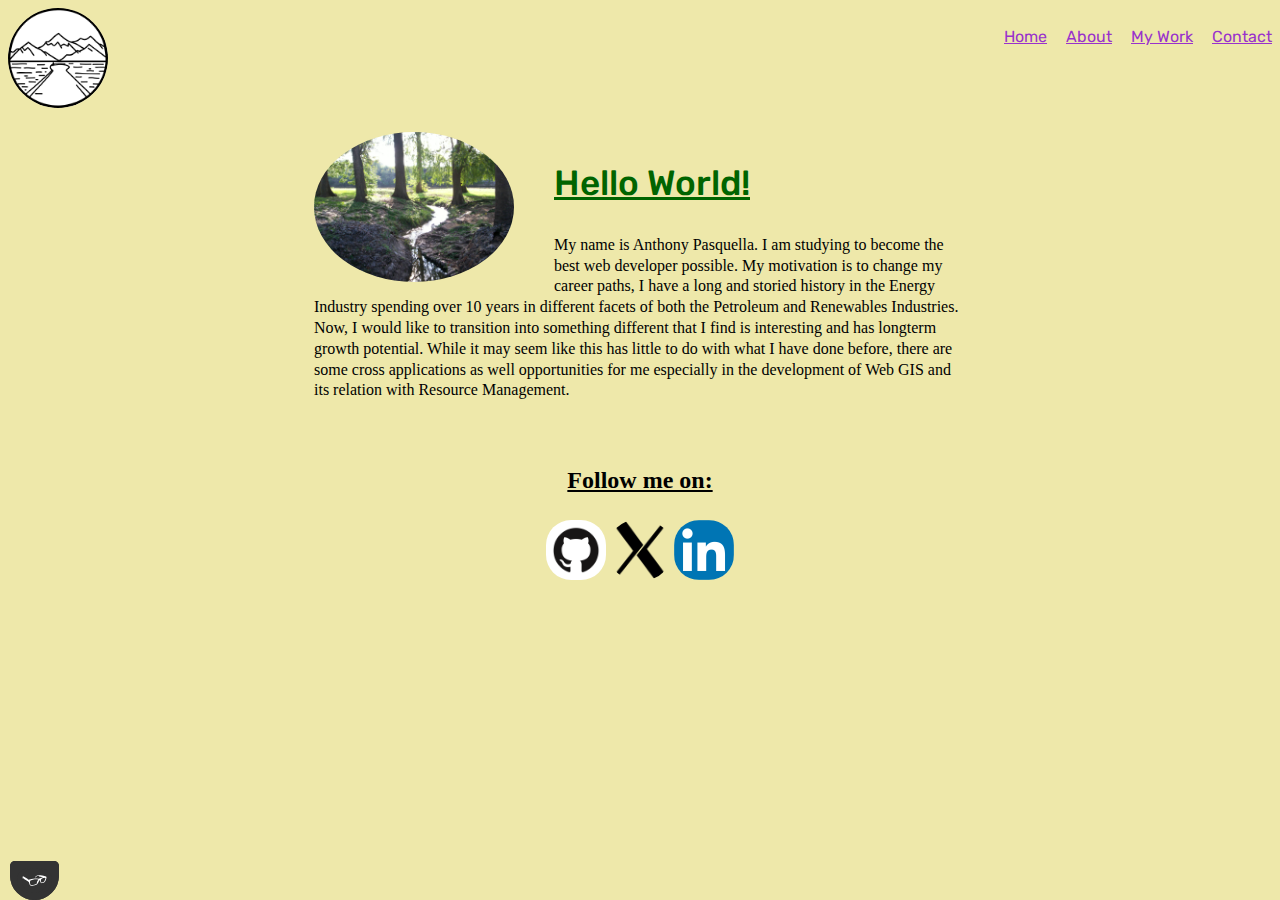
<file: index.html>
<!DOCTYPE html>
<html lang="en">

<head class="page-header">
    <meta charset="utf-8">
    <title>Pasquella's First Website</title>
    <link rel="shortcut icon" href="img/favicon.ico" type="image/x-icon">
    <link rel="preconnect" href="https://fonts.googleapis.com">
    <link rel="preconnect" href="https://fonts.gstatic.com" crossorigin>
    <link href="https://fonts.googleapis.com/css2?family=Rubik:ital,wght@0,300..900;1,300..900&display=swap" rel="stylesheet"> 
    <link rel="stylesheet" type="text/css" href="css/style.production.css">
    <meta name="viewport" content="width=device-width, initial-scale=1">
</head>


<body>

    <header class = "page-header">
      <img src="img/mountain-pass.png" class="header-logo" alt="logo" width="100" height="100">
      <nav role="menubar" class="page-header__item" >
        <ul role="menubar" class="navigation-list">
         
          <li role = "presentation" >
         <a href="index.html" role="menuitem" class="navigation-list__item navigation-list__item--active" >Home</a> </li>
  
         <li role = "presentation" > 
         <a href="about.html" role="menuitem" class="navigation-list__item">About</a> </li>
  
         <li role = "presentation">
         <a href="My_Work.html" role="menuitem" class="navigation-list__item">My Work</a> </li>
         
         <li role ="presentation" >
         <a href="contact.html" role="menuitem" class="navigation-list__item"> Contact</a> </li>
        
        </ul>
      </nav>
    </header>

  <main class="profile">
    <img src="img/Creek.jpg" class= "profile-portrait" alt="A photograph of Texas Creek" height="120" width="120">
    <h1>Hello World!</h1>
    <p>My name is Anthony Pasquella. I am studying to become the best <span>web </span> developer possible.  My motivation is to change my career paths, I have a long and storied history in the Energy Industry spending over 10 years in different facets of both the Petroleum and Renewables Industries. Now, I would like to transition into something different that I find is interesting and has longterm growth potential.  While it may seem like this has little to do with what I have done before, there are some cross applications as well opportunities for me especially in the development of Web GIS and its relation with Resource Management.</p>
    
  
    
  </main>

  
<footer class="page__footer">
  <p class="text__footer"><b> Follow me on:</b></p>
    <div class="social__media"></div>  
    <a href="https://github.com/" target="_blank"> <img src= "img/GitHUb.png" alt="Github" width="60" height="60"></a>
    <a href="https://twitter.com/home" target="_blank"> <img src="img/X.png" alt="Twitter" width="60" height="60"></a>
    <a href="http://www.linkedin.com/" target="_blank"> <img src="img/LinkedIn.png" alt="LinkedIn" width="60" height="60"> </a>
</footer>
    <script src="js/tota11y.min.js"></script>
    
</body>
</html>
</file>
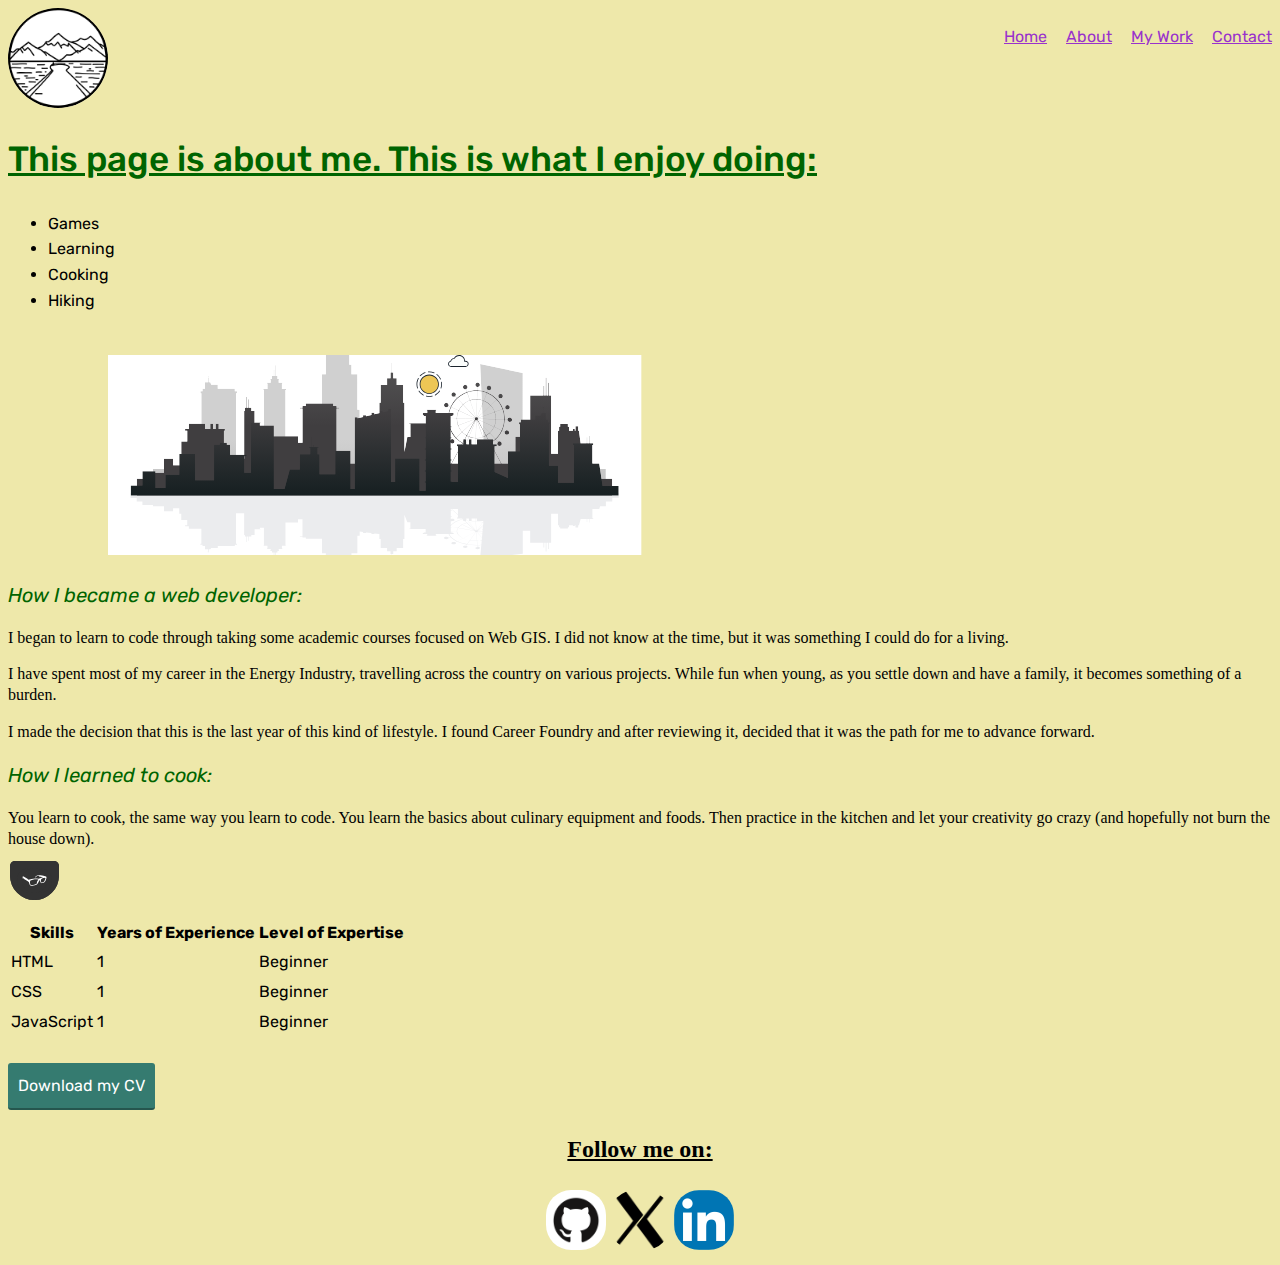
<file: about.html>
<!DOCTYPE html>
<html lang="en">

<head>
  <meta charset="utf-8">
  <title>About Mr. Pasquella</title>
  <link rel="shortcut icon" href="img/favicon.ico" type="image/x-icon">
  <link rel="preconnect" href="https://fonts.googleapis.com">
  <link rel="preconnect" href="https://fonts.gstatic.com" crossorigin>
  <link href="https://fonts.googleapis.com/css2?family=Rubik:ital,wght@0,300..900;1,300..900&display=swap" rel="stylesheet"> 
  <link rel="stylesheet" type="text/css" href="css/style.production.css">
  <meta name="viewport" content="width=device-width, initial-scale=1">
</head>

<body>
  <header class = "page-header">
    <img src="img/mountain-pass.png" class="header-logo" alt="logo" width="100" height="100">
    <nav role="menubar" class="page-header__item" >
      <ul role="menubar" class="navigation-list">
       
        <li role = "presentation" >
       <a href="index.html" role="menuitem" class="navigation-list__item navigation-list__item--active" >Home</a> </li>

       <li role = "presentation" > 
       <a href="about.html" role="menuitem" class="navigation-list__item">About</a>  </li>

       <li role = "presentation">
       <a href="My_Work.html" role="menuitem" class="navigation-list__item">My Work</a> </li>
       
       <li role ="presentation" >
       <a href="contact.html" role="menuitem" class="navigation-list__item"> Contact</a> </li>
      
      </ul>
    </nav>
  </header>

  <h1>This page is about me. This is what I enjoy doing:</h1>
    <ul>
      <li>Games</li>
      <li>Learning</li>
      <li>Cooking</li>
      <li>Hiking</li>
     </ul>
    
     <br>

  
   
  <svg version="1.1" id="svg2" width="1000" height="200" viewBox="500 250 1000 500">
    <defs id="defs6">
        <clippath clipPathUnits="userSpaceOnUse" id="clipPath24">
            <path
                d="M 2399.74,3066.24 H 1750.4 V 4405.7 h -18.45 v 38.29 h 40.28 v 49 h 46.36 v 18.42 56.04 48.62 h 55.95 v 86.87 h 6.72 v 0 0 h 6.73 v -86.87 h 30.16 l 18.23,-48.62 h 122.06 v -74.46 h 319.48 v -49 h 40.27 v -38.29 h -18.45 V 3066.24"
                id="path22" />
        </clippath>
        <lineargradient x1="0" y1="0" x2="1" y2="0" gradientUnits="userSpaceOnUse"
            gradientTransform="matrix(0,1636.7,1636.7,0,2075.07,3066.24)" spreadMethod="pad"
            id="linearGradient32">
            <stop style="stop-opacity:1;stop-color:#c5c5c5" offset="0" id="stop26" />
            <stop style="stop-opacity:1;stop-color:#d0d0d0" offset="0.28285263" id="stop28" />
            <stop style="stop-opacity:1;stop-color:#d0d0d0" offset="1" id="stop30" />
        </lineargradient>
        <clippath clipPathUnits="userSpaceOnUse" id="clipPath42">
            <path
                d="m 1881.26,4702.94 v 0 c -6.67,0 -12.08,5.41 -12.08,12.08 0,6.68 5.41,12.09 12.08,12.09 6.68,0 12.09,-5.41 12.09,-12.09 0,-6.67 -5.41,-12.08 -12.09,-12.08 v 0"
                id="path40" />
        </clippath>
        <lineargradient x1="0" y1="0" x2="1" y2="0" gradientUnits="userSpaceOnUse"
            gradientTransform="matrix(0,24.17,24.17,0,1881.27,4702.94)" spreadMethod="pad"
            id="linearGradient50">
            <stop style="stop-opacity:1;stop-color:#c5c5c5" offset="0" id="stop44" />
            <stop style="stop-opacity:1;stop-color:#d0d0d0" offset="0.28285263" id="stop46" />
            <stop style="stop-opacity:1;stop-color:#d0d0d0" offset="1" id="stop48" />
        </lineargradient>
        <clippath clipPathUnits="userSpaceOnUse" id="clipPath60">
            <path
                d="M 9335.48,2785.84 H 842.906 v 201.98 H 2923.54 v 1481.04 h -10.78 v 17.12 h 76.78 v 102.91 h -9.92 v 16.48 h 70.47 v 59.16 h -11 v 12.65 h 35.02 v 55.89 h 33.48 v 111.22 h 4.02 3.99 3.14 v -111.22 h 13.54 v 199.51 h 4.02 3.99 3.14 v -199.51 h 4.5 28.97 v -55.89 h 30.34 v -12.65 h -6.32 v -59.16 h 70.48 v -16.48 h -9.93 v -102.91 h 76.78 v -17.12 h -10.77 V 2987.82 h 623.85 v 1112.59 h 61.42 v 665.79 h 71.65 v 439.89 h 138.72 v 240.63 h 19.52 v -240.63 h 42.98 v 192.23 h 19.52 v -192.23 h 219.42 v -261.56 h 39.82 V 4766.2 h 111.47 v -665.79 h 43.19 V 2987.82 h 2345.97 l -87.6,1966.73 799.49,-165.95 V 2987.82 h 1558.58 v -201.98"
                id="path58" />
        </clippath>
        <lineargradient x1="0" y1="0" x2="1" y2="0" gradientUnits="userSpaceOnUse"
            gradientTransform="matrix(0,2660.89,2660.89,0,5089.19,2785.83)" spreadMethod="pad"
            id="linearGradient68">
            <stop style="stop-opacity:1;stop-color:#c5c5c5" offset="0" id="stop62" />
            <stop style="stop-opacity:1;stop-color:#d0d0d0" offset="0.28285263" id="stop64" />
            <stop style="stop-opacity:1;stop-color:#d0d0d0" offset="1" id="stop66" />
        </lineargradient>
        <clippath clipPathUnits="userSpaceOnUse" id="clipPath78">
            <path
                d="m 6650.46,3463.64 c 16.91,-9.33 34.31,-17.71 52.1,-25.11 l -18.2,-44.34 c -4.14,1.31 -8.54,2.02 -13.1,2.02 -23.89,0 -43.24,-19.35 -43.24,-43.23 0,-23.89 19.35,-43.24 43.24,-43.24 23.88,0 43.23,19.35 43.23,43.24 0,17.62 -10.53,32.75 -25.65,39.5 l 18.16,44.23 c 56.86,-23.04 117.76,-36.14 180.57,-38.42 l -1.48,-45.34 c -23.4,-0.53 -42.23,-19.67 -42.23,-43.21 0,-23.89 19.35,-43.25 43.24,-43.25 23.88,0 43.23,19.36 43.23,43.25 0,22.59 -17.33,41.13 -39.43,43.06 l 1.47,45.34 c 4.96,-0.13 9.93,-0.2 14.91,-0.2 60.48,0 119.42,10.01 174.93,29.25 l 15.53,-44.08 c -14.71,-6.91 -24.91,-21.84 -24.91,-39.17 0,-23.88 19.37,-43.24 43.24,-43.24 23.88,0 43.25,19.36 43.25,43.24 0,23.88 -19.37,43.24 -43.25,43.24 -4.85,0 -9.51,-0.81 -13.86,-2.29 l -15.47,43.88 c 26.67,9.51 52.53,21.17 77.36,34.87 l 203.46,-375 h -920.55 z m -109.73,100.53 c -3.41,3.41 -6.76,6.87 -10.06,10.36 l 109.04,102.17 c 23.69,-24.94 50.82,-46.56 80.61,-64.14 l -71.35,-131.52 c -39.09,22.54 -75.47,50.37 -108.24,83.13 z m -13.35,13.86 c -46.8,50.31 -82.53,108.39 -105.96,171.24 l 140.32,51.66 c 16.98,-45.08 42.55,-85.98 74.7,-120.72 z m -138.47,352.68 c 0,4.83 0.07,9.64 0.2,14.45 l 149.17,-4.86 c -0.08,-3.18 -0.13,-6.38 -0.13,-9.59 0,-43.96 7.75,-86.14 21.91,-125.28 l -140.29,-51.65 c -20.29,55.97 -30.86,115.64 -30.86,176.93 z m 46.48,215.2 135.77,-62.68 c -19.3,-42.39 -30.81,-89.05 -32.69,-138.12 l -149.21,4.85 c 2.49,68.64 18.28,134.95 46.13,195.95 z m 105.34,151.35 c 3.42,3.41 6.88,6.76 10.36,10.06 l 102.18,-109.03 c -33.1,-31.44 -60.38,-68.95 -80.07,-110.71 l -135.79,62.69 c 25.24,53.93 59.96,103.63 103.32,146.99 z m 191.88,121.8 49.7,-141.02 c -46.98,-16.96 -89.57,-43.19 -125.53,-76.48 l -102.19,109.06 c 52.12,48.47 112.57,85.08 178.02,108.44 z m 174.67,30.02 c 4.82,0 9.63,-0.07 14.44,-0.2 l -4.85,-149.17 c -3.19,0.08 -6.38,0.12 -9.59,0.12 -42.15,0 -82.67,-7.12 -120.43,-20.19 l -49.7,141.01 c 53.99,18.7 111.31,28.43 170.13,28.43 z m 19.24,-0.34 c 61.07,-2.22 120.29,-14.96 175.56,-37.35 l -56.81,-138.33 c -38.43,15.54 -80.06,24.79 -123.6,26.47 z m 347.3,-151.48 c 3.42,-3.41 6.77,-6.87 10.07,-10.36 l -109.04,-102.17 c -35.03,36.87 -77.56,66.53 -125.13,86.51 l 56.8,138.33 c 61.79,-25.72 118.55,-63.56 167.3,-112.31 z m 13.37,-13.86 c 46.78,-50.31 82.52,-108.39 105.95,-171.24 l -140.32,-51.66 c -16.98,45.08 -42.55,85.98 -74.69,120.72 z m 138.45,-352.69 c 0,-4.82 -0.06,-9.63 -0.19,-14.44 l -149.17,4.85 c 0.08,3.19 0.12,6.39 0.12,9.59 0,43.97 -7.74,86.15 -21.91,125.29 l 140.31,51.65 c 20.27,-55.97 30.84,-115.64 30.84,-176.94 z m -46.47,-215.19 -135.77,62.68 c 19.31,42.39 30.8,89.04 32.69,138.12 l 149.21,-4.85 c -2.49,-68.65 -18.28,-134.96 -46.13,-195.95 z m -105.35,-151.35 c -3.41,-3.41 -6.87,-6.76 -10.35,-10.06 l -102.18,109.03 c 33.1,31.44 60.38,68.95 80.07,110.71 l 135.79,-62.69 c -25.25,-53.93 -59.96,-103.63 -103.33,-146.99 z m -241.57,19.22 c 18.62,6.72 36.54,14.9 53.65,24.4 l 71.33,-131.48 c -24.17,-13.33 -49.33,-24.68 -75.29,-33.94 z m -134.56,-21.67 c 3.19,-0.08 6.38,-0.13 9.59,-0.13 42.15,0 82.67,7.13 120.43,20.2 l 49.7,-141.01 c -53.99,-18.7 -111.31,-28.44 -170.13,-28.44 -4.83,0 -9.63,0.08 -14.44,0.21 z m -128.4,26.65 c 38.43,-15.54 80.07,-24.79 123.6,-26.47 l -4.85,-149.2 c -61.07,2.2 -120.29,14.96 -175.56,37.35 z m -40.63,19.42 c 11.69,-6.5 23.76,-12.38 36.18,-17.59 l -56.8,-138.33 c -17.32,7.2 -34.24,15.36 -50.71,24.44 z m 145.8,288.88 -150.7,-277.77 c -29.11,17.2 -55.63,38.35 -78.79,62.73 z m 6.46,21.78 c 0.78,-1.67 1.72,-3.25 2.79,-4.74 l -1.98,-3.65 -240.04,-224.92 c -31.49,34.04 -56.54,74.11 -73.19,118.28 z m -2.68,10.8 c 0.11,-2.17 0.46,-4.27 1.03,-6.29 l -312.44,-115.04 c -13.88,38.36 -21.47,79.71 -21.47,122.79 0,3.13 0.04,6.25 0.12,9.36 z m 1.72,11.43 c -0.77,-2.11 -1.29,-4.32 -1.55,-6.62 l -332.75,10.81 c 1.87,48.09 13.13,93.81 32.05,135.34 z m 5.76,9.53 c -1.43,-1.58 -2.68,-3.31 -3.74,-5.18 l -302.23,139.53 c 19.28,40.91 46.01,77.66 78.44,108.47 z m 9.67,7.03 c -2.22,-0.99 -4.29,-2.26 -6.16,-3.75 L 6661.7,4196.3 c 35.25,32.62 76.97,58.32 123.01,74.95 z m 10.43,2.51 c -2.03,-0.1 -4,-0.41 -5.91,-0.91 l -110.67,314.01 c 37.01,12.8 76.73,19.78 118.04,19.78 3.13,0 6.25,-0.04 9.36,-0.12 z m 10.24,-1.32 c -1.74,0.55 -3.57,0.94 -5.43,1.16 l 10.81,332.73 c 42.65,-1.64 83.43,-10.7 121.09,-25.93 z m 10.72,-6.15 c -1.89,1.7 -4,3.15 -6.27,4.32 l 126.47,307.97 c 46.61,-19.58 88.29,-48.64 122.62,-84.77 z m 6.86,-9.3 c -0.97,2.07 -2.18,4.01 -3.58,5.79 l 242.81,227.52 c 31.5,-34.04 56.54,-74.11 73.19,-118.28 z m 2.67,-10.81 c -0.11,2.18 -0.46,4.28 -1.02,6.3 l 312.44,115.04 c 13.88,-38.36 21.46,-79.71 21.46,-122.8 0,-3.12 -0.04,-6.24 -0.12,-9.35 z m -1.71,-11.42 c 0.76,2.1 1.29,4.32 1.55,6.62 l 332.75,-10.81 c -1.87,-48.09 -13.13,-93.81 -32.04,-135.34 z m 2.24,-18.06 -5.99,11.02 c 0.62,0.86 1.2,1.76 1.72,2.68 l 302.24,-139.52 c -19.29,-40.91 -46.01,-77.66 -78.44,-108.47 z m 9.05,-16.68 206.96,-220.88 c -18.92,-17.52 -39.72,-33.04 -62.05,-46.23 z m -26.71,18.18 c 1.59,0.72 3.11,1.57 4.53,2.54 l 158.75,-292.61 c -16.77,-9.32 -34.34,-17.34 -52.61,-23.94 z m -10.44,-2.51 c 2.03,0.1 4,0.41 5.91,0.91 l 110.67,-314.01 c -37.01,-12.8 -76.73,-19.78 -118.04,-19.78 -3.13,0 -6.24,0.04 -9.35,0.12 z m -141.16,-304.82 c -12.18,5.12 -24.02,10.89 -35.48,17.26 l 158.75,292.61 c 1.03,-0.7 2.09,-1.33 3.2,-1.9 z M 6898.5,3903 c 1.74,-0.55 3.56,-0.94 5.44,-1.16 l -10.81,-332.74 c -42.66,1.65 -83.44,10.71 -121.11,25.94 z m 267.1,-421.96 -71.36,131.52 c 22.87,13.49 44.16,29.38 63.54,47.31 l 102.19,-109.05 c -29.06,-27.04 -60.72,-50.37 -94.37,-69.78 z M 9182.78,2806 v 181.82 h -255.6 l -96.74,715.72 h -14.51 v 85.98 h -50.82 v -85.98 h -12.59 v 32.15 h -35.57 v -32.15 h -73.68 v 74.95 h -20.33 v 52.09 h -144.83 v -52.09 h -20.33 v -74.95 h -20.33 v -429.86 h -128.74 v 1090.69 h -42.34 v 239.19 h -13.56 v -239.19 h -32.18 v 331.81 h -13.55 v -331.81 h -27.95 v 179.6 h -13.55 v -179.6 h -249.86 v -774.19 h -277.8 v -501.54 h -259.43 l -206.02,379.72 c 34.73,20 67.38,44.06 97.35,71.94 l 42.25,-45.09 c -9.07,-7.92 -14.8,-19.57 -14.8,-32.56 0,-23.88 19.35,-43.24 43.23,-43.24 23.88,0 43.24,19.36 43.24,43.24 0,23.87 -19.36,43.24 -43.24,43.24 -9.15,0 -17.64,-2.85 -24.63,-7.71 l -42.55,45.41 c 3.6,3.41 7.17,6.87 10.69,10.39 44.58,44.58 80.29,95.68 106.23,151.14 l 47.05,-21.72 c -0.85,-3.39 -1.3,-6.94 -1.3,-10.59 0,-23.88 19.35,-43.24 43.23,-43.24 23.89,0 43.24,19.36 43.24,43.24 0,23.88 -19.35,43.24 -43.24,43.24 -18.53,0 -34.33,-11.66 -40.48,-28.03 l -46.47,21.46 c 28.65,62.73 44.88,130.92 47.44,201.53 l 50.64,-1.65 c 0.63,-23.34 19.73,-42.07 43.21,-42.07 23.88,0 43.25,19.36 43.25,43.24 0,23.88 -19.37,43.24 -43.25,43.24 -22.65,0 -41.23,-17.43 -43.07,-39.61 l -50.64,1.65 c 0.13,4.96 0.21,9.92 0.21,14.9 0,63.03 -10.87,124.38 -31.73,181.92 l 42.31,15.58 c 6.65,-15.33 21.91,-26.07 39.68,-26.07 23.88,0 43.24,19.36 43.24,43.24 0,23.88 -19.36,43.24 -43.24,43.24 -23.87,0 -43.24,-19.36 -43.24,-43.24 0,-4.4 0.66,-8.66 1.89,-12.67 l -42.29,-15.57 c -24.09,64.65 -60.85,124.37 -108.98,176.12 l 33.1,31.02 c 7.76,-7.41 18.27,-11.98 29.85,-11.98 23.88,0 43.25,19.36 43.25,43.24 0,23.88 -19.37,43.24 -43.25,43.24 -23.88,0 -43.24,-19.36 -43.24,-43.24 0,-10.57 3.8,-20.25 10.1,-27.76 l -33.11,-31.02 c -3.4,3.6 -6.87,7.17 -10.39,10.69 -50.11,50.12 -108.47,89.02 -172.01,115.46 l 18.21,44.33 c 4.14,-1.31 8.53,-2.03 13.09,-2.03 23.89,0 43.24,19.37 43.24,43.25 0,23.87 -19.35,43.23 -43.24,43.23 -23.88,0 -43.24,-19.36 -43.24,-43.23 0,-17.62 10.55,-32.77 25.66,-39.5 l -18.16,-44.24 c -56.86,23.04 -117.76,36.15 -180.57,38.42 l 1.97,60.6 1.37,-0.03 c 23.88,0 43.24,19.35 43.24,43.23 0,23.88 -19.36,43.24 -43.24,43.24 -23.87,0 -43.23,-19.36 -43.23,-43.24 0,-21.78 16.1,-39.8 37.07,-42.79 l -1.98,-60.86 c -4.96,0.13 -9.92,0.21 -14.91,0.21 -60.47,0 -119.42,-10.02 -174.93,-29.25 l -17.43,49.46 c 15.72,6.47 26.8,21.93 26.8,40 0,23.87 -19.36,43.23 -43.23,43.23 -23.89,0 -43.25,-19.36 -43.25,-43.23 0,-23.89 19.36,-43.25 43.25,-43.25 4.12,0 8.11,0.59 11.89,1.68 l 17.44,-49.48 C 6660.5,4408.64 6598.33,4371 6544.74,4321.13 l -31.6,33.72 c 7.07,7.7 11.39,17.96 11.39,29.24 0,23.88 -19.36,43.23 -43.24,43.23 -23.88,0 -43.23,-19.35 -43.23,-43.23 0,-23.88 19.35,-43.24 43.23,-43.24 10.88,0 20.81,4.02 28.41,10.65 l 31.54,-33.66 c -3.6,-3.41 -7.17,-6.87 -10.69,-10.39 -44.58,-44.58 -80.29,-95.68 -106.23,-151.14 l -40.16,18.54 c 1.46,4.32 2.26,8.95 2.26,13.77 0,23.88 -19.36,43.24 -43.24,43.24 -23.88,0 -43.24,-19.36 -43.24,-43.24 0,-23.88 19.36,-43.24 43.24,-43.24 17.36,0 32.32,10.24 39.2,25 l 39.91,-18.43 c -28.65,-62.73 -44.89,-130.92 -47.44,-201.53 l -51.54,1.68 c -0.63,23.32 -19.73,42.04 -43.2,42.04 -23.88,0 -43.24,-19.36 -43.24,-43.24 0,-23.88 19.36,-43.24 43.24,-43.24 22.66,0 41.25,17.44 43.07,39.63 l 51.53,-1.67 c -0.14,-4.96 -0.21,-9.93 -0.21,-14.91 0,-63.02 10.87,-124.37 31.73,-181.91 l -42.31,-15.58 c -6.64,15.33 -21.91,26.07 -39.68,26.07 -23.89,0 -43.24,-19.36 -43.24,-43.24 0,-23.88 19.35,-43.24 43.24,-43.24 23.88,0 43.24,19.36 43.24,43.24 0,4.4 -0.66,8.66 -1.89,12.66 l 42.29,15.57 c 24.09,-64.64 60.85,-124.36 108.99,-176.11 l -33.11,-31.02 c -7.76,7.42 -18.27,11.98 -29.85,11.98 -23.88,0 -43.25,-19.36 -43.25,-43.24 0,-23.88 19.37,-43.24 43.25,-43.24 23.87,0 43.24,19.36 43.24,43.24 0,10.57 -3.8,20.25 -10.1,27.76 l 33.11,31.02 c 3.4,-3.6 6.86,-7.17 10.39,-10.69 33.76,-33.76 71.25,-62.42 111.54,-85.62 l -206.02,-379.72 h -166.84 v 257.42 h -68.01 v 488.83 h 26.45 v 10.63 H 5643.2 v -10.63 h 26.45 v -246.52 h -57.3 l -54.66,-280.95 v 921.42 h -23.99 v 333.7 h -120.74 v 127.04 h -64.61 v 106.72 h -22.67 v 182.95 h -5.86 V 4796.3 h -22.66 v -106.72 h -64.6 v -127.04 h -119.84 v -333.7 h -24.9 V 3623 h -185.79 v -534.36 h -616.39 v 1033.22 h 49.55 v 16.26 h -49.55 v 29.11 h -62.79 v 47.81 h -513.54 v -47.81 h -62.79 v -29.11 h -49.55 v -16.26 h 49.55 v -643.19 h -84 v 120.69 h -518.19 v -147.38 h -112.98 v -274.41 h -182.94 v 896.93 h -60.98 v 60.99 h -48.28 v 161.34 h -10.17 v -161.34 h -22.86 v 202 h -10.16 v -202 h -28.11 v -60.99 h -15.09 v -896.93 h -378.59 v 525.97 h 17.78 v 35.57 h -116.88 v 96.55 h -55.9 v -96.55 h -50.82 v 96.55 h -50.81 v -96.55 h -98.86 v 96.55 h -302.6 v -96.55 h -70.66 v -35.57 h 40.17 v -198.19 h -111.8 v -447.21 h -153.46 v 119.43 H 1049.48 V 2917.13 H 842.906 V 2806 H 538.203 V 2487.51 H 9455.02 V 2806 Z"
                id="path76" />
        </clippath>
        <lineargradient x1="0" y1="0" x2="1" y2="0" gradientUnits="userSpaceOnUse"
            gradientTransform="matrix(0,2491.74,2491.74,0,4996.61,2487.5)" spreadMethod="pad"
            id="linearGradient88">
            <stop style="stop-opacity:1;stop-color:#403e40" offset="0" id="stop80" />
            <stop style="stop-opacity:1;stop-color:#403e40" offset="0.0814704" id="stop82" />
            <stop style="stop-opacity:1;stop-color:#403e40" offset="0.5256509" id="stop84" />
            <stop style="stop-opacity:1;stop-color:#555455" offset="1" id="stop86" />
        </lineargradient>
        <clippath clipPathUnits="userSpaceOnUse" id="clipPath98">
            <path
                d="m 8168.44,4136.29 c 0,6.67 -4.54,12.08 -10.14,12.08 -5.6,0 -10.15,-5.41 -10.15,-12.08 0,-6.68 4.55,-12.09 10.15,-12.09 5.6,0 10.14,5.41 10.14,12.09 z"
                id="path96" />
        </clippath>
        <lineargradient x1="0" y1="0" x2="1" y2="0" gradientUnits="userSpaceOnUse"
            gradientTransform="matrix(0,-24.17,-24.17,0,8158.3,4148.37)" spreadMethod="pad"
            id="linearGradient106">
            <stop style="stop-opacity:1;stop-color:#403e40" offset="0" id="stop100" />
            <stop style="stop-opacity:1;stop-color:#403e40" offset="0.05639903" id="stop102" />
            <stop style="stop-opacity:1;stop-color:#161f21" offset="1" id="stop104" />
        </lineargradient>
        <clippath clipPathUnits="userSpaceOnUse" id="clipPath116">
            <path
                d="m 9274.04,2667.59 -62.94,421.05 h -128.75 v 349.39 h 15.92 v 31.61 h -62.5 v 136.09 h -7.62 v -136.09 h -43.19 v 111.49 h -7.63 v -111.49 h -260.38 v -31.61 h 17.79 v -708.92 h -297.29 v 317.55 h -169.31 v 780.31 h 15.49 v 38.28 h -33.81 v 49.01 h -38.91 v 18.42 56.03 48.62 h -46.96 v 86.87 h -5.65 -5.64 v -86.87 h -25.32 l -15.31,-48.62 h -102.45 v -74.45 h -268.17 v -49.01 h -33.8 v -38.28 h 15.49 v -507.7 h -224.39 v -498.83 l -248.97,110.3 v 484.19 h 40.16 v 35.58 h -70.66 v 96.55 h -302.6 v -96.55 h -98.86 v 96.55 h -50.82 v -96.55 h -50.82 v 96.55 h -55.9 v -96.55 h -116.87 v -35.58 h 17.78 v -671.1 h -113.49 v 7.04 h -20.55 v 191.24 h 20.55 v 15.34 h -20.55 v 191.24 h 20.55 v 15.34 h -20.55 v 191.24 h 20.55 v 15.35 h -20.55 v 191.24 h 20.55 v 15.34 h -20.55 v 191.24 h 20.55 v 15.34 h -20.55 v 197.92 h 35.19 v 15.39 h 17.91 v 41.96 h -334.26 v 46.66 h 10.88 v 13.48 h -181.99 v -13.48 h 10.87 v -46.66 h -82.84 v -41.96 h 17.91 v -15.39 h 35.2 v -197.92 h -20.55 v -15.34 h 20.55 V 3577.2 h -20.55 v -15.34 h 20.55 v -191.24 h -20.55 v -15.35 h 20.55 v -191.24 h -20.55 v -15.34 h 20.55 v -191.24 h -20.55 v -15.34 h 20.55 v -191.24 h -20.55 v -15.34 h 20.55 v -156.27 h -114.09 v 603.88 h -459.07 v -439.31 h -74.53 v 1368.54 h -55.14 v -35.23 l -101.75,-24.89 v 22.88 h -55.14 v -36.37 l -101.76,-24.88 v 26.23 h -55.14 v -39.72 L 4837.6,3975.5 v 21.64 h -55.14 v -35.13 l -101.75,-24.89 v 18.65 h -55.14 V 2611.84 h -77.58 v 716.48 h -287.34 v -440.59 h -294.57 v 375.72 h -36.29 v 123.39 h 21.54 v 12.39 h -95.32 v 38.8 h -10.17 v -38.8 h -30.49 v 199.15 h -7.62 v -199.15 h -39.71 v -12.39 h 23.36 v -123.39 h -194.41 v -286.6 h -189.26 l -98.85,-365.01 h -198.33 v 1191.74 h -262.59 v 42.69 h 14.92 v 14.98 h -198.89 v -14.98 h 15.64 v -42.69 -68.66 -816.19 h -123.82 v 308.38 h 44.01 v 27.92 h -311.55 v 186.3 h -59.43 v 38.28 h -132.66 v -38.28 h -107.95 v -665.22 h -354.13 v 493.37 H 1335.89 V 2879.79 H 1077.12 V 2630.47 H 890.535 v 313.44 H 645.168 V 2676.67 H 423.012 v -189.16 h 222.156 75.082 122.656 47.629 186.585 258.77 86.96 46.56 164.67 354.13 107.95 132.66 59.43 232.42 35.12 123.82 207.64 102.29 120.99 486.44 112.34 189.64 67.13 299.6 80.5 279.39 27.56 27.58 101.75 55.14 101.76 46.09 9.05 101.76 55.14 87.47 14.28 27.57 27.57 74.53 379.45 54.2 25.42 114.09 200.85 183.86 86.42 134.04 332.9 352.01 3.68 248.97 139.21 85.18 53.79 416.64 74.61 89.21 80.1 297.29 221.05 45.26 81.3 494.63 v 180.08 z"
                id="path114" />
        </clippath>
        <lineargradient x1="0" y1="0" x2="1" y2="0" gradientUnits="userSpaceOnUse"
            gradientTransform="matrix(0,-1636.7,-1636.7,0,5000,4124.2)" spreadMethod="pad"
            id="linearGradient124">
            <stop style="stop-opacity:1;stop-color:#403e40" offset="0" id="stop118" />
            <stop style="stop-opacity:1;stop-color:#403e40" offset="0.05639903" id="stop120" />
            <stop style="stop-opacity:1;stop-color:#161f21" offset="1" id="stop122" />
        </lineargradient>
    </defs>
    <g id="g8" transform="matrix(1.3333333,0,0,-1.3333333,0,933.33333)">
        <g id="g10" transform="scale(0.1)">
            <path d="M 0,0 H 10000 V 7000 H 0 Z"
                style="fill:#ffffff;fill-opacity:1;fill-rule:nonzero;stroke:none" id="path12" />
            <path
                d="m 1881.27,1426.67 c -6.67,0 -12.08,2.68 -12.08,6 0,3.31 5.41,5.98 12.08,5.98 v 0 c 6.67,0 12.09,-2.67 12.09,-5.98 0,-3.32 -5.42,-6 -12.09,-6"
                style="fill:#ebecee;fill-opacity:1;fill-rule:nonzero;stroke:none" id="path14" />
            <path
                d="m 4242.64,1070 h -19.52 v 119.27 h -138.71 v 218.03 h -71.65 v 273.18 h -303.44 v 23.69 h -62.8 v 14.43 h -49.54 v 8.06 h 49.54 v 318.8 h -83.99 v -59.83 h -235.05 v -430.95 h 10.78 v -8.49 h -76.78 v -51 h 9.92 v -8.18 h -70.47 v -29.32 h 6.32 v -6.26 h -30.34 v -27.71 h -28.97 -4.51 v -98.88 h -3.14 -3.99 -4.01 v 98.88 h -13.55 v -55.13 h -3.14 -3.98 -4.03 v 55.13 h -33.47 v 27.71 h -35.02 v 6.26 h 10.99 v 29.32 h -70.47 v 8.18 h 9.92 v 51 h -76.77 v 8.49 h 10.78 v 329.73 h -75.61 v -21.16 h 14.93 v -7.42 h -114.46 v -105.69 h -60.98 v -30.24 h -48.28 v -79.96 h -10.16 v 79.96 h -22.87 v -100.11 h -10.16 v 100.11 h -28.11 v 30.24 h -15.09 v 406.16 h -153.01 v -570.32 h 18.45 V 1567 h -40.28 v -24.28 h -319.48 v -36.91 h -122.06 l -18.23,-24.1 H 1888 v -43.06 h -6.73 -6.73 v 43.06 h -55.94 v 24.1 27.77 9.14 h -46.36 V 1567 h -40.28 v 18.98 h 18.45 v 282.54 h -234.33 v 47.85 h -70.66 V 1934 h 40.17 v 98.24 h -111.8 v 116.9 h -37.89 v 104.75 h -115.57 v -59.19 h -170.84 v 94.04 H 842.91 v 21.77 H 645.172 v 68.35 H 538.207 v 64.1 H 423.02 v 93.76 h 115.187 106.965 75.082 122.656 47.633 186.587 258.77 86.96 46.56 164.67 354.12 107.95 132.66 59.44 232.41 35.12 123.83 207.64 102.28 121 486.44 112.34 189.64 67.12 299.6 80.51 279.38 27.57 27.57 101.76 55.14 101.75 46.09 9.06 101.75 55.14 87.48 14.27 27.58 27.57 74.53 379.45 54.19 25.42 114.1 200.84 183.86 86.42 134.05 332.9 352.01 3.67 248.98 139.21 85.16 53.81 416.64 74.61 89.21 80.1 297.29 221.05 45.26 81.3 372.67 121.96 v -89.26 h -121.96 v -68.6 h -119.54 v -90.12 h -109.31 l -15.08,-49.97 H 9082.36 V 2065.6 h 15.92 v -15.67 h -62.5 v -67.45 h -7.63 v 67.45 h -43.19 v -55.26 h -7.62 v 55.26 H 8862.06 L 8830.45,1934 h -14.51 v -42.61 h -50.82 V 1934 h -12.59 v -15.93 h -35.58 V 1934 h -73.68 v -37.15 h -20.33 v -25.81 h -144.83 v 25.81 h -20.33 V 1934 h -20.32 v 213.06 h -128.74 v -540.6 h -42.35 v -118.55 h -13.55 v 118.55 h -32.19 V 1442 h -13.55 v 164.46 h -27.94 v -89.02 h -13.56 v 89.02 h -249.85 v 223.1 H 7776.9 v -433.37 l -799.49,-82.24 22.24,247.34 c -23.85,-2.05 -48.1,-3.34 -72.66,-3.78 l 1.97,-30.04 1.38,0.02 c 23.88,0 43.23,-9.59 43.23,-21.43 0,-11.83 -19.35,-21.43 -43.23,-21.43 -23.88,0 -43.24,9.6 -43.24,21.43 0,10.8 16.11,19.72 37.07,21.21 l -1.98,30.16 c -4.95,-0.07 -9.92,-0.1 -14.9,-0.1 -60.48,0 -119.42,4.96 -174.94,14.5 l -17.42,-24.52 c 15.72,-3.21 26.8,-10.87 26.8,-19.82 0,-11.84 -19.37,-21.43 -43.24,-21.43 -23.88,0 -43.25,9.59 -43.25,21.43 0,11.84 19.37,21.44 43.25,21.44 4.13,0 8.11,-0.3 11.9,-0.83 l 17.43,24.52 c -67.31,11.9 -129.48,30.55 -183.08,55.27 l -31.6,-16.71 c 7.08,-3.82 11.39,-8.9 11.39,-14.49 0,-11.84 -19.35,-21.43 -43.24,-21.43 -23.88,0 -43.23,9.59 -43.23,21.43 0,11.84 19.35,21.44 43.23,21.44 10.88,0 20.81,-2.01 28.41,-5.29 l 31.54,16.68 c -3.59,1.69 -7.17,3.41 -10.68,5.16 -44.59,22.1 -80.29,47.42 -106.24,74.91 l -40.15,-9.19 c 1.46,-2.15 2.25,-4.44 2.25,-6.82 0,-11.84 -19.36,-21.44 -43.24,-21.44 -23.87,0 -43.24,9.6 -43.24,21.44 0,11.83 19.37,21.42 43.24,21.42 17.36,0 32.33,-5.07 39.2,-12.39 l 39.93,9.14 c -16.46,17.84 -28.67,36.61 -36.69,55.96 h -239.66 v -23.13 h 10.87 v -6.68 h -181.98 v 6.68 h 10.87 v 23.13 h -82.84 v 20.8 h 17.9 v 7.62 h 35.21 v 67.5 H 5643.2 v 5.27 h 26.45 v 122.18 h -57.29 l -54.66,139.25 v -456.7 h -23.99 v -165.39 h -120.75 v -62.97 h -64.6 v -52.9 h -22.67 v -90.67 h -5.86 v 90.67 h -22.67 v 52.9 h -64.6 v 62.97 h -119.83 v 165.39 h -24.91 v 95.24 l -93.31,11.32 v -13.01 h -55.15 v 19.68 l -101.75,12.35 v -10.73 h -55.14 v 17.41 l -63.43,7.69 v -76.29 h -43.18 V 1407.3 h -111.47 v -88.39 h -39.83 v -129.64 h -219.41 v -95.28 h -19.52 v 95.28 h -42.99 V 1070 m 2544.21,578.46 -49.7,-69.9 c 53.99,-9.25 111.32,-14.09 170.14,-14.09 4.82,0 9.63,0.04 14.44,0.1 l -4.86,73.94 c -3.18,-0.04 -6.38,-0.06 -9.58,-0.06 -42.15,0 -82.68,3.52 -120.44,10.01 m 220.35,-3.05 c -27.4,-3.82 -55.97,-6.25 -85.52,-6.81 l 4.84,-73.95 c 24.96,0.45 49.58,1.82 73.78,3.97 l 6.9,76.79 m -350.41,41.75 -102.19,-54.05 c 52.12,-24.03 112.56,-42.17 178.02,-53.75 l 49.69,69.89 c -46.98,8.41 -89.56,21.4 -125.52,37.91 m -83.59,56.49 -135.79,-31.07 c 25.25,-26.73 59.97,-51.36 103.33,-72.85 3.41,-1.69 6.87,-3.35 10.35,-4.99 l 102.18,54.04 c -33.1,15.59 -60.37,34.17 -80.07,54.87 m 326.72,63.81 -110.67,-155.63 c 37.01,-6.35 76.73,-9.81 118.04,-9.81 3.12,0 6.24,0.02 9.35,0.06 l -10.82,164.93 c -2.03,0.05 -4,0.21 -5.9,0.45 m 16.15,0.21 c -1.75,-0.28 -3.57,-0.47 -5.44,-0.58 l 10.81,-164.92 c 29.78,0.57 58.57,3.04 86.1,6.98 l 3.89,43.41 -95.36,115.11 m -26.84,2.44 -227.52,-120.34 c 35.24,-16.17 76.97,-28.91 123.01,-37.15 l 110.67,155.63 c -2.22,0.5 -4.28,1.12 -6.16,1.86 m -7.24,4.2 -302.24,-69.16 c 19.29,-20.28 46.02,-38.49 78.44,-53.76 l 227.53,120.35 c -1.42,0.78 -2.67,1.64 -3.73,2.57 m 44.79,-3.6 c -1.88,-0.84 -3.99,-1.56 -6.26,-2.14 l 91.42,-110.36 6.3,70.03 -91.46,42.47 m -526.43,-43 c 7.8,-18.31 19.46,-36.06 35.05,-52.96 l 135.77,31.06 c -19.3,21.01 -30.81,44.13 -32.69,68.46 l -111.37,-1.8 v -16.34 h 35.2 v -7.62 h 17.91 v -20.8 h -79.87 m 478.06,52.04 -332.74,-5.37 c 1.86,-23.83 13.13,-46.49 32.04,-67.07 l 302.26,69.15 c -0.77,1.05 -1.29,2.14 -1.56,3.29 m 55.23,-4.43 c -0.96,-1.02 -2.17,-1.99 -3.58,-2.87 l 88.46,-41.08 2.52,28 -87.4,15.95 m 89.43,6.76 -86.75,-1.41 c -0.11,-1.07 -0.46,-2.11 -1.02,-3.11 l 85.96,-15.69 1.81,20.21 m -595.96,72.15 v -79.37 l 111.17,1.79 c -0.08,1.57 -0.12,3.16 -0.12,4.75 0,21.79 7.74,42.7 21.91,62.1 l -132.96,24.25 v -5.92 h 20.55 v -7.6 h -20.55 m 139.72,-11.96 c -13.88,-19.02 -21.46,-39.51 -21.46,-60.87 0,-1.55 0.04,-3.1 0.12,-4.64 l 332.76,5.37 c 0.11,1.07 0.46,2.11 1.02,3.11 l -312.44,57.03 m 458.49,-35.17 -90.72,-20.76 c 0.77,-1.04 1.3,-2.14 1.55,-3.28 l 87.14,1.4 2.03,22.64 m -383.62,96.02 c -31.5,-16.87 -56.54,-36.73 -73.19,-58.63 l 312.42,-57.01 c 0.78,0.83 1.72,1.61 2.78,2.35 l -1.98,1.81 -240.03,111.48 m 386.92,-59.27 -91.78,-48.56 -5.98,-5.46 1.72,-1.32 92.99,21.26 3.05,34.08 m 1.23,106.34 -110.67,-155.64 c 1.59,-0.36 3.11,-0.78 4.53,-1.26 l 109.36,99.89 4.97,55.36 c -2.76,0.52 -5.4,1.15 -8.19,1.65 m -262.26,-3.31 c -12.19,-2.54 -24.03,-5.4 -35.49,-8.56 l 158.76,-145.03 c 1.02,0.34 2.09,0.66 3.2,0.94 l -126.47,152.65 m 125.53,13.75 c -42.65,-0.81 -83.43,-5.31 -121.09,-12.86 l 126.47,-152.63 c 1.74,0.27 3.57,0.47 5.45,0.57 l -10.83,164.92 m 14.17,0.15 c -3.13,0 -6.26,-0.02 -9.36,-0.06 l 10.81,-164.93 c 2.03,-0.05 4.01,-0.2 5.91,-0.45 l 110.67,155.64 c -37.01,6.34 -76.72,9.8 -118.03,9.8 m -183.52,-24.83 c -29.12,-8.53 -55.64,-19.01 -78.8,-31.09 l 229.5,-106.59 -150.7,137.68 m 308.31,-53.64 -86.19,-78.75 83.07,43.94 3.12,34.81 m -504.7,73.9 c -43.23,-23.05 -76.89,-49.39 -100.27,-77.84 v -8.08 l 134.63,-24.57 c 16.99,22.36 42.55,42.62 74.7,59.84 l -109.06,50.65 m -100.27,0.41 v -60.56 c 22.92,23.53 52.99,45.44 89.76,65.03 l -33.1,15.38 c -7.76,-3.68 -18.28,-5.93 -29.85,-5.93 -10.19,0 -19.42,1.81 -26.81,4.72 v -11.04 h 20.55 v -7.6 h -20.55 m 221.87,47.66 c -39.1,-11.17 -75.47,-24.96 -108.24,-41.2 -3.41,-1.69 -6.77,-3.41 -10.07,-5.14 l 109.05,-50.64 c 23.68,12.36 50.81,23.08 80.61,31.79 l -35.55,32.47 h -24.53 v 22.41 l -11.27,10.31 m 46.74,-32.72 32.95,-30.1 c 11.69,3.22 23.76,6.13 36.18,8.72 l -48.7,58.78 v -37.4 h -20.43 m 20.43,47.85 v -4.19 l 53.15,-64.14 c 38.42,7.71 80.05,12.29 123.59,13.12 l -3.62,55.21 h -71.49 v -47.85 h -50.81 v 47.85 h -50.82 m 323.25,-55.82 -7.15,-10.04 c 2.09,-0.37 4.06,-0.84 6.13,-1.23 l 1.02,11.27 m -132.11,0.76 c 42.14,0 82.66,-3.53 120.43,-10 l 12.24,17.21 h -123.32 v 47.85 h -22.56 l 3.62,-55.11 c 3.18,0.04 6.38,0.05 9.59,0.05 m -453.37,49.05 c 23.87,0 43.23,-9.6 43.23,-21.44 0,-5.23 -3.8,-10.04 -10.1,-13.76 l 33.11,-15.38 c 3.41,1.79 6.87,3.56 10.4,5.3 33.76,16.73 71.25,30.94 111.54,42.45 l -9.7,8.84 h -89.03 v 17.63 h 17.79 v 47.46 l -125.08,114.27 h -8.97 V 2209 h 20.55 v -7.59 h -20.55 v -94.8 h 20.55 v -7.6 h -20.55 v -50.35 c 7.39,2.92 16.62,4.74 26.81,4.74 m 206.33,-6.04 c -0.95,-0.25 -1.95,-0.48 -2.91,-0.74 l 2.91,-2.65 v 3.39 m -16.92,12.05 7.13,-6.51 c 3.22,0.88 6.54,1.66 9.79,2.51 v 4 h -16.92 m -196.32,179.36 114.15,-104.28 v 104.28 h -114.15"
                style="fill:#ebecee;fill-opacity:1;fill-rule:nonzero;stroke:none" id="path16" />
            <g id="g18">
                <g id="g20" clip-path="url(#clipPath24)">
                    <path
                        d="M 2399.74,3066.24 H 1750.4 V 4405.7 h -18.45 v 38.29 h 40.28 v 49 h 46.36 v 18.42 56.04 48.62 h 55.95 v 86.87 h 6.72 v 0 0 h 6.73 v -86.87 h 30.16 l 18.23,-48.62 h 122.06 v -74.46 h 319.48 v -49 h 40.27 v -38.29 h -18.45 V 3066.24"
                        style="fill:url(#linearGradient32);fill-opacity:1;fill-rule:nonzero;stroke:none"
                        id="path34" />
                </g>
            </g>
            <g id="g36">
                <g id="g38" clip-path="url(#clipPath42)">
                    <path
                        d="m 1881.26,4702.94 v 0 c -6.67,0 -12.08,5.41 -12.08,12.08 0,6.68 5.41,12.09 12.08,12.09 6.68,0 12.09,-5.41 12.09,-12.09 0,-6.67 -5.41,-12.08 -12.09,-12.08 v 0"
                        style="fill:url(#linearGradient50);fill-opacity:1;fill-rule:nonzero;stroke:none"
                        id="path52" />
                </g>
            </g>
            <g id="g54">
                <g id="g56" clip-path="url(#clipPath60)">
                    <path
                        d="M 9335.48,2785.84 H 842.906 v 201.98 H 2923.54 v 1481.04 h -10.78 v 17.12 h 76.78 v 102.91 h -9.92 v 16.48 h 70.47 v 59.16 h -11 v 12.65 h 35.02 v 55.89 h 33.48 v 111.22 h 4.02 3.99 3.14 v -111.22 h 13.54 v 199.51 h 4.02 3.99 3.14 v -199.51 h 4.5 28.97 v -55.89 h 30.34 v -12.65 h -6.32 v -59.16 h 70.48 v -16.48 h -9.93 v -102.91 h 76.78 v -17.12 h -10.77 V 2987.82 h 623.85 v 1112.59 h 61.42 v 665.79 h 71.65 v 439.89 h 138.72 v 240.63 h 19.52 v -240.63 h 42.98 v 192.23 h 19.52 v -192.23 h 219.42 v -261.56 h 39.82 V 4766.2 h 111.47 v -665.79 h 43.19 V 2987.82 h 2345.97 l -87.6,1966.73 799.49,-165.95 V 2987.82 h 1558.58 v -201.98"
                        style="fill:url(#linearGradient68);fill-opacity:1;fill-rule:nonzero;stroke:none"
                        id="path70" />
                </g>
            </g>
            <g id="g72">
                <g id="g74" clip-path="url(#clipPath78)">
                    <path
                        d="m 6650.46,3463.64 c 16.91,-9.33 34.31,-17.71 52.1,-25.11 l -18.2,-44.34 c -4.14,1.31 -8.54,2.02 -13.1,2.02 -23.89,0 -43.24,-19.35 -43.24,-43.23 0,-23.89 19.35,-43.24 43.24,-43.24 23.88,0 43.23,19.35 43.23,43.24 0,17.62 -10.53,32.75 -25.65,39.5 l 18.16,44.23 c 56.86,-23.04 117.76,-36.14 180.57,-38.42 l -1.48,-45.34 c -23.4,-0.53 -42.23,-19.67 -42.23,-43.21 0,-23.89 19.35,-43.25 43.24,-43.25 23.88,0 43.23,19.36 43.23,43.25 0,22.59 -17.33,41.13 -39.43,43.06 l 1.47,45.34 c 4.96,-0.13 9.93,-0.2 14.91,-0.2 60.48,0 119.42,10.01 174.93,29.25 l 15.53,-44.08 c -14.71,-6.91 -24.91,-21.84 -24.91,-39.17 0,-23.88 19.37,-43.24 43.24,-43.24 23.88,0 43.25,19.36 43.25,43.24 0,23.88 -19.37,43.24 -43.25,43.24 -4.85,0 -9.51,-0.81 -13.86,-2.29 l -15.47,43.88 c 26.67,9.51 52.53,21.17 77.36,34.87 l 203.46,-375 h -920.55 z m -109.73,100.53 c -3.41,3.41 -6.76,6.87 -10.06,10.36 l 109.04,102.17 c 23.69,-24.94 50.82,-46.56 80.61,-64.14 l -71.35,-131.52 c -39.09,22.54 -75.47,50.37 -108.24,83.13 z m -13.35,13.86 c -46.8,50.31 -82.53,108.39 -105.96,171.24 l 140.32,51.66 c 16.98,-45.08 42.55,-85.98 74.7,-120.72 z m -138.47,352.68 c 0,4.83 0.07,9.64 0.2,14.45 l 149.17,-4.86 c -0.08,-3.18 -0.13,-6.38 -0.13,-9.59 0,-43.96 7.75,-86.14 21.91,-125.28 l -140.29,-51.65 c -20.29,55.97 -30.86,115.64 -30.86,176.93 z m 46.48,215.2 135.77,-62.68 c -19.3,-42.39 -30.81,-89.05 -32.69,-138.12 l -149.21,4.85 c 2.49,68.64 18.28,134.95 46.13,195.95 z m 105.34,151.35 c 3.42,3.41 6.88,6.76 10.36,10.06 l 102.18,-109.03 c -33.1,-31.44 -60.38,-68.95 -80.07,-110.71 l -135.79,62.69 c 25.24,53.93 59.96,103.63 103.32,146.99 z m 191.88,121.8 49.7,-141.02 c -46.98,-16.96 -89.57,-43.19 -125.53,-76.48 l -102.19,109.06 c 52.12,48.47 112.57,85.08 178.02,108.44 z m 174.67,30.02 c 4.82,0 9.63,-0.07 14.44,-0.2 l -4.85,-149.17 c -3.19,0.08 -6.38,0.12 -9.59,0.12 -42.15,0 -82.67,-7.12 -120.43,-20.19 l -49.7,141.01 c 53.99,18.7 111.31,28.43 170.13,28.43 z m 19.24,-0.34 c 61.07,-2.22 120.29,-14.96 175.56,-37.35 l -56.81,-138.33 c -38.43,15.54 -80.06,24.79 -123.6,26.47 z m 347.3,-151.48 c 3.42,-3.41 6.77,-6.87 10.07,-10.36 l -109.04,-102.17 c -35.03,36.87 -77.56,66.53 -125.13,86.51 l 56.8,138.33 c 61.79,-25.72 118.55,-63.56 167.3,-112.31 z m 13.37,-13.86 c 46.78,-50.31 82.52,-108.39 105.95,-171.24 l -140.32,-51.66 c -16.98,45.08 -42.55,85.98 -74.69,120.72 z m 138.45,-352.69 c 0,-4.82 -0.06,-9.63 -0.19,-14.44 l -149.17,4.85 c 0.08,3.19 0.12,6.39 0.12,9.59 0,43.97 -7.74,86.15 -21.91,125.29 l 140.31,51.65 c 20.27,-55.97 30.84,-115.64 30.84,-176.94 z m -46.47,-215.19 -135.77,62.68 c 19.31,42.39 30.8,89.04 32.69,138.12 l 149.21,-4.85 c -2.49,-68.65 -18.28,-134.96 -46.13,-195.95 z m -105.35,-151.35 c -3.41,-3.41 -6.87,-6.76 -10.35,-10.06 l -102.18,109.03 c 33.1,31.44 60.38,68.95 80.07,110.71 l 135.79,-62.69 c -25.25,-53.93 -59.96,-103.63 -103.33,-146.99 z m -241.57,19.22 c 18.62,6.72 36.54,14.9 53.65,24.4 l 71.33,-131.48 c -24.17,-13.33 -49.33,-24.68 -75.29,-33.94 z m -134.56,-21.67 c 3.19,-0.08 6.38,-0.13 9.59,-0.13 42.15,0 82.67,7.13 120.43,20.2 l 49.7,-141.01 c -53.99,-18.7 -111.31,-28.44 -170.13,-28.44 -4.83,0 -9.63,0.08 -14.44,0.21 z m -128.4,26.65 c 38.43,-15.54 80.07,-24.79 123.6,-26.47 l -4.85,-149.2 c -61.07,2.2 -120.29,14.96 -175.56,37.35 z m -40.63,19.42 c 11.69,-6.5 23.76,-12.38 36.18,-17.59 l -56.8,-138.33 c -17.32,7.2 -34.24,15.36 -50.71,24.44 z m 145.8,288.88 -150.7,-277.77 c -29.11,17.2 -55.63,38.35 -78.79,62.73 z m 6.46,21.78 c 0.78,-1.67 1.72,-3.25 2.79,-4.74 l -1.98,-3.65 -240.04,-224.92 c -31.49,34.04 -56.54,74.11 -73.19,118.28 z m -2.68,10.8 c 0.11,-2.17 0.46,-4.27 1.03,-6.29 l -312.44,-115.04 c -13.88,38.36 -21.47,79.71 -21.47,122.79 0,3.13 0.04,6.25 0.12,9.36 z m 1.72,11.43 c -0.77,-2.11 -1.29,-4.32 -1.55,-6.62 l -332.75,10.81 c 1.87,48.09 13.13,93.81 32.05,135.34 z m 5.76,9.53 c -1.43,-1.58 -2.68,-3.31 -3.74,-5.18 l -302.23,139.53 c 19.28,40.91 46.01,77.66 78.44,108.47 z m 9.67,7.03 c -2.22,-0.99 -4.29,-2.26 -6.16,-3.75 L 6661.7,4196.3 c 35.25,32.62 76.97,58.32 123.01,74.95 z m 10.43,2.51 c -2.03,-0.1 -4,-0.41 -5.91,-0.91 l -110.67,314.01 c 37.01,12.8 76.73,19.78 118.04,19.78 3.13,0 6.25,-0.04 9.36,-0.12 z m 10.24,-1.32 c -1.74,0.55 -3.57,0.94 -5.43,1.16 l 10.81,332.73 c 42.65,-1.64 83.43,-10.7 121.09,-25.93 z m 10.72,-6.15 c -1.89,1.7 -4,3.15 -6.27,4.32 l 126.47,307.97 c 46.61,-19.58 88.29,-48.64 122.62,-84.77 z m 6.86,-9.3 c -0.97,2.07 -2.18,4.01 -3.58,5.79 l 242.81,227.52 c 31.5,-34.04 56.54,-74.11 73.19,-118.28 z m 2.67,-10.81 c -0.11,2.18 -0.46,4.28 -1.02,6.3 l 312.44,115.04 c 13.88,-38.36 21.46,-79.71 21.46,-122.8 0,-3.12 -0.04,-6.24 -0.12,-9.35 z m -1.71,-11.42 c 0.76,2.1 1.29,4.32 1.55,6.62 l 332.75,-10.81 c -1.87,-48.09 -13.13,-93.81 -32.04,-135.34 z m 2.24,-18.06 -5.99,11.02 c 0.62,0.86 1.2,1.76 1.72,2.68 l 302.24,-139.52 c -19.29,-40.91 -46.01,-77.66 -78.44,-108.47 z m 9.05,-16.68 206.96,-220.88 c -18.92,-17.52 -39.72,-33.04 -62.05,-46.23 z m -26.71,18.18 c 1.59,0.72 3.11,1.57 4.53,2.54 l 158.75,-292.61 c -16.77,-9.32 -34.34,-17.34 -52.61,-23.94 z m -10.44,-2.51 c 2.03,0.1 4,0.41 5.91,0.91 l 110.67,-314.01 c -37.01,-12.8 -76.73,-19.78 -118.04,-19.78 -3.13,0 -6.24,0.04 -9.35,0.12 z m -141.16,-304.82 c -12.18,5.12 -24.02,10.89 -35.48,17.26 l 158.75,292.61 c 1.03,-0.7 2.09,-1.33 3.2,-1.9 z M 6898.5,3903 c 1.74,-0.55 3.56,-0.94 5.44,-1.16 l -10.81,-332.74 c -42.66,1.65 -83.44,10.71 -121.11,25.94 z m 267.1,-421.96 -71.36,131.52 c 22.87,13.49 44.16,29.38 63.54,47.31 l 102.19,-109.05 c -29.06,-27.04 -60.72,-50.37 -94.37,-69.78 z M 9182.78,2806 v 181.82 h -255.6 l -96.74,715.72 h -14.51 v 85.98 h -50.82 v -85.98 h -12.59 v 32.15 h -35.57 v -32.15 h -73.68 v 74.95 h -20.33 v 52.09 h -144.83 v -52.09 h -20.33 v -74.95 h -20.33 v -429.86 h -128.74 v 1090.69 h -42.34 v 239.19 h -13.56 v -239.19 h -32.18 v 331.81 h -13.55 v -331.81 h -27.95 v 179.6 h -13.55 v -179.6 h -249.86 v -774.19 h -277.8 v -501.54 h -259.43 l -206.02,379.72 c 34.73,20 67.38,44.06 97.35,71.94 l 42.25,-45.09 c -9.07,-7.92 -14.8,-19.57 -14.8,-32.56 0,-23.88 19.35,-43.24 43.23,-43.24 23.88,0 43.24,19.36 43.24,43.24 0,23.87 -19.36,43.24 -43.24,43.24 -9.15,0 -17.64,-2.85 -24.63,-7.71 l -42.55,45.41 c 3.6,3.41 7.17,6.87 10.69,10.39 44.58,44.58 80.29,95.68 106.23,151.14 l 47.05,-21.72 c -0.85,-3.39 -1.3,-6.94 -1.3,-10.59 0,-23.88 19.35,-43.24 43.23,-43.24 23.89,0 43.24,19.36 43.24,43.24 0,23.88 -19.35,43.24 -43.24,43.24 -18.53,0 -34.33,-11.66 -40.48,-28.03 l -46.47,21.46 c 28.65,62.73 44.88,130.92 47.44,201.53 l 50.64,-1.65 c 0.63,-23.34 19.73,-42.07 43.21,-42.07 23.88,0 43.25,19.36 43.25,43.24 0,23.88 -19.37,43.24 -43.25,43.24 -22.65,0 -41.23,-17.43 -43.07,-39.61 l -50.64,1.65 c 0.13,4.96 0.21,9.92 0.21,14.9 0,63.03 -10.87,124.38 -31.73,181.92 l 42.31,15.58 c 6.65,-15.33 21.91,-26.07 39.68,-26.07 23.88,0 43.24,19.36 43.24,43.24 0,23.88 -19.36,43.24 -43.24,43.24 -23.87,0 -43.24,-19.36 -43.24,-43.24 0,-4.4 0.66,-8.66 1.89,-12.67 l -42.29,-15.57 c -24.09,64.65 -60.85,124.37 -108.98,176.12 l 33.1,31.02 c 7.76,-7.41 18.27,-11.98 29.85,-11.98 23.88,0 43.25,19.36 43.25,43.24 0,23.88 -19.37,43.24 -43.25,43.24 -23.88,0 -43.24,-19.36 -43.24,-43.24 0,-10.57 3.8,-20.25 10.1,-27.76 l -33.11,-31.02 c -3.4,3.6 -6.87,7.17 -10.39,10.69 -50.11,50.12 -108.47,89.02 -172.01,115.46 l 18.21,44.33 c 4.14,-1.31 8.53,-2.03 13.09,-2.03 23.89,0 43.24,19.37 43.24,43.25 0,23.87 -19.35,43.23 -43.24,43.23 -23.88,0 -43.24,-19.36 -43.24,-43.23 0,-17.62 10.55,-32.77 25.66,-39.5 l -18.16,-44.24 c -56.86,23.04 -117.76,36.15 -180.57,38.42 l 1.97,60.6 1.37,-0.03 c 23.88,0 43.24,19.35 43.24,43.23 0,23.88 -19.36,43.24 -43.24,43.24 -23.87,0 -43.23,-19.36 -43.23,-43.24 0,-21.78 16.1,-39.8 37.07,-42.79 l -1.98,-60.86 c -4.96,0.13 -9.92,0.21 -14.91,0.21 -60.47,0 -119.42,-10.02 -174.93,-29.25 l -17.43,49.46 c 15.72,6.47 26.8,21.93 26.8,40 0,23.87 -19.36,43.23 -43.23,43.23 -23.89,0 -43.25,-19.36 -43.25,-43.23 0,-23.89 19.36,-43.25 43.25,-43.25 4.12,0 8.11,0.59 11.89,1.68 l 17.44,-49.48 C 6660.5,4408.64 6598.33,4371 6544.74,4321.13 l -31.6,33.72 c 7.07,7.7 11.39,17.96 11.39,29.24 0,23.88 -19.36,43.23 -43.24,43.23 -23.88,0 -43.23,-19.35 -43.23,-43.23 0,-23.88 19.35,-43.24 43.23,-43.24 10.88,0 20.81,4.02 28.41,10.65 l 31.54,-33.66 c -3.6,-3.41 -7.17,-6.87 -10.69,-10.39 -44.58,-44.58 -80.29,-95.68 -106.23,-151.14 l -40.16,18.54 c 1.46,4.32 2.26,8.95 2.26,13.77 0,23.88 -19.36,43.24 -43.24,43.24 -23.88,0 -43.24,-19.36 -43.24,-43.24 0,-23.88 19.36,-43.24 43.24,-43.24 17.36,0 32.32,10.24 39.2,25 l 39.91,-18.43 c -28.65,-62.73 -44.89,-130.92 -47.44,-201.53 l -51.54,1.68 c -0.63,23.32 -19.73,42.04 -43.2,42.04 -23.88,0 -43.24,-19.36 -43.24,-43.24 0,-23.88 19.36,-43.24 43.24,-43.24 22.66,0 41.25,17.44 43.07,39.63 l 51.53,-1.67 c -0.14,-4.96 -0.21,-9.93 -0.21,-14.91 0,-63.02 10.87,-124.37 31.73,-181.91 l -42.31,-15.58 c -6.64,15.33 -21.91,26.07 -39.68,26.07 -23.89,0 -43.24,-19.36 -43.24,-43.24 0,-23.88 19.35,-43.24 43.24,-43.24 23.88,0 43.24,19.36 43.24,43.24 0,4.4 -0.66,8.66 -1.89,12.66 l 42.29,15.57 c 24.09,-64.64 60.85,-124.36 108.99,-176.11 l -33.11,-31.02 c -7.76,7.42 -18.27,11.98 -29.85,11.98 -23.88,0 -43.25,-19.36 -43.25,-43.24 0,-23.88 19.37,-43.24 43.25,-43.24 23.87,0 43.24,19.36 43.24,43.24 0,10.57 -3.8,20.25 -10.1,27.76 l 33.11,31.02 c 3.4,-3.6 6.86,-7.17 10.39,-10.69 33.76,-33.76 71.25,-62.42 111.54,-85.62 l -206.02,-379.72 h -166.84 v 257.42 h -68.01 v 488.83 h 26.45 v 10.63 H 5643.2 v -10.63 h 26.45 v -246.52 h -57.3 l -54.66,-280.95 v 921.42 h -23.99 v 333.7 h -120.74 v 127.04 h -64.61 v 106.72 h -22.67 v 182.95 h -5.86 V 4796.3 h -22.66 v -106.72 h -64.6 v -127.04 h -119.84 v -333.7 h -24.9 V 3623 h -185.79 v -534.36 h -616.39 v 1033.22 h 49.55 v 16.26 h -49.55 v 29.11 h -62.79 v 47.81 h -513.54 v -47.81 h -62.79 v -29.11 h -49.55 v -16.26 h 49.55 v -643.19 h -84 v 120.69 h -518.19 v -147.38 h -112.98 v -274.41 h -182.94 v 896.93 h -60.98 v 60.99 h -48.28 v 161.34 h -10.17 v -161.34 h -22.86 v 202 h -10.16 v -202 h -28.11 v -60.99 h -15.09 v -896.93 h -378.59 v 525.97 h 17.78 v 35.57 h -116.88 v 96.55 h -55.9 v -96.55 h -50.82 v 96.55 h -50.81 v -96.55 h -98.86 v 96.55 h -302.6 v -96.55 h -70.66 v -35.57 h 40.17 v -198.19 h -111.8 v -447.21 h -153.46 v 119.43 H 1049.48 V 2917.13 H 842.906 V 2806 H 538.203 V 2487.51 H 9455.02 V 2806 h -272.24"
                        style="fill:url(#linearGradient88);fill-opacity:1;fill-rule:nonzero;stroke:none"
                        id="path90" />
                </g>
            </g>
            <g id="g92">
                <g id="g94" clip-path="url(#clipPath98)">
                    <path
                        d="m 8168.44,4136.29 c 0,6.67 -4.54,12.08 -10.14,12.08 -5.6,0 -10.15,-5.41 -10.15,-12.08 0,-6.68 4.55,-12.09 10.15,-12.09 5.6,0 10.14,5.41 10.14,12.09"
                        style="fill:url(#linearGradient106);fill-opacity:1;fill-rule:nonzero;stroke:none"
                        id="path108" />
                </g>
            </g>
            <g id="g110">
                <g id="g112" clip-path="url(#clipPath116)">
                    <path
                        d="m 9274.04,2667.59 -62.94,421.05 h -128.75 v 349.39 h 15.92 v 31.61 h -62.5 v 136.09 h -7.62 v -136.09 h -43.19 v 111.49 h -7.63 v -111.49 h -260.38 v -31.61 h 17.79 v -708.92 h -297.29 v 317.55 h -169.31 v 780.31 h 15.49 v 38.28 h -33.81 v 49.01 h -38.91 v 18.42 56.03 48.62 h -46.96 v 86.87 h -5.65 -5.64 v -86.87 h -25.32 l -15.31,-48.62 h -102.45 v -74.45 h -268.17 v -49.01 h -33.8 v -38.28 h 15.49 v -507.7 h -224.39 v -498.83 l -248.97,110.3 v 484.19 h 40.16 v 35.58 h -70.66 v 96.55 h -302.6 v -96.55 h -98.86 v 96.55 h -50.82 v -96.55 h -50.82 v 96.55 h -55.9 v -96.55 h -116.87 v -35.58 h 17.78 v -671.1 h -113.49 v 7.04 h -20.55 v 191.24 h 20.55 v 15.34 h -20.55 v 191.24 h 20.55 v 15.34 h -20.55 v 191.24 h 20.55 v 15.35 h -20.55 v 191.24 h 20.55 v 15.34 h -20.55 v 191.24 h 20.55 v 15.34 h -20.55 v 197.92 h 35.19 v 15.39 h 17.91 v 41.96 h -334.26 v 46.66 h 10.88 v 13.48 h -181.99 v -13.48 h 10.87 v -46.66 h -82.84 v -41.96 h 17.91 v -15.39 h 35.2 v -197.92 h -20.55 v -15.34 h 20.55 V 3577.2 h -20.55 v -15.34 h 20.55 v -191.24 h -20.55 v -15.35 h 20.55 v -191.24 h -20.55 v -15.34 h 20.55 v -191.24 h -20.55 v -15.34 h 20.55 v -191.24 h -20.55 v -15.34 h 20.55 v -156.27 h -114.09 v 603.88 h -459.07 v -439.31 h -74.53 v 1368.54 h -55.14 v -35.23 l -101.75,-24.89 v 22.88 h -55.14 v -36.37 l -101.76,-24.88 v 26.23 h -55.14 v -39.72 L 4837.6,3975.5 v 21.64 h -55.14 v -35.13 l -101.75,-24.89 v 18.65 h -55.14 V 2611.84 h -77.58 v 716.48 h -287.34 v -440.59 h -294.57 v 375.72 h -36.29 v 123.39 h 21.54 v 12.39 h -95.32 v 38.8 h -10.17 v -38.8 h -30.49 v 199.15 h -7.62 v -199.15 h -39.71 v -12.39 h 23.36 v -123.39 h -194.41 v -286.6 h -189.26 l -98.85,-365.01 h -198.33 v 1191.74 h -262.59 v 42.69 h 14.92 v 14.98 h -198.89 v -14.98 h 15.64 v -42.69 -68.66 -816.19 h -123.82 v 308.38 h 44.01 v 27.92 h -311.55 v 186.3 h -59.43 v 38.28 h -132.66 v -38.28 h -107.95 v -665.22 h -354.13 v 493.37 H 1335.89 V 2879.79 H 1077.12 V 2630.47 H 890.535 v 313.44 H 645.168 V 2676.67 H 423.012 v -189.16 h 222.156 75.082 122.656 47.629 186.585 258.77 86.96 46.56 164.67 354.13 107.95 132.66 59.43 232.42 35.12 123.82 207.64 102.29 120.99 486.44 112.34 189.64 67.13 299.6 80.5 279.39 27.56 27.58 101.75 55.14 101.76 46.09 9.05 101.76 55.14 87.47 14.28 27.57 27.57 74.53 379.45 54.2 25.42 114.09 200.85 183.86 86.42 134.04 332.9 352.01 3.68 248.97 139.21 85.18 53.79 416.64 74.61 89.21 80.1 297.29 221.05 45.26 81.3 494.63 v 180.08 h -302.94"
                        style="fill:url(#linearGradient124);fill-opacity:1;fill-rule:nonzero;stroke:none"
                        id="path126" />
                </g>
            </g>
        </g>
    </g>
    <g transform="translate(400 280)" class="sun">
        <path fill="#EDC655" class="sun"
            d="M380.124,43.03 C380.124,30.313 390.433,20.004 403.149,20.004 C415.866,20.004 426.175,30.313 426.175,43.03 C426.175,55.746 415.866,66.056 403.149,66.056 C390.433,66.056 380.124,55.746 380.124,43.03">
        </path>
        <path fill="#1A232C"
            d="M380.124 43.03L381.124 43.03C381.125 36.944 383.588 31.444 387.575 27.455 391.564 23.468 397.064 21.004 403.149 21.004 409.235 21.004 414.735 23.468 418.724 27.455 422.711 31.444 425.174 36.944 425.175 43.03 425.174 49.115 422.711 54.615 418.724 58.604 414.735 62.592 409.235 65.055 403.149 65.056 397.064 65.055 391.564 62.592 387.575 58.604 383.588 54.615 381.125 49.115 381.124 43.03L379.124 43.03C379.125 56.299 389.88 67.055 403.149 67.056 416.419 67.055 427.174 56.299 427.175 43.03 427.174 29.76 416.419 19.004 403.149 19.004 389.88 19.004 379.125 29.76 379.124 43.03L380.124 43.03M381.18 22.782C384.441 19.246 388.544 16.499 393.169 14.86 393.69 14.676 393.962 14.104 393.778 13.584 393.594 13.063 393.022 12.791 392.502 12.975 387.564 14.725 383.187 17.655 379.71 21.426 379.336 21.832 379.361 22.465 379.767 22.839 380.173 23.214 380.806 23.188 381.18 22.782zM400.715 13.251C401.518 13.186 402.33 13.153 403.149 13.153 407.323 13.153 411.292 14.008 414.898 15.552 415.406 15.769 415.994 15.534 416.211 15.026 416.428 14.518 416.193 13.93 415.685 13.713 411.837 12.065 407.597 11.153 403.149 11.153 402.276 11.153 401.41 11.188 400.554 11.257 400.004 11.302 399.594 11.784 399.638 12.334 399.682 12.885 400.164 13.295 400.715 13.251zM421.54 19.483C425.344 22.458 428.408 26.335 430.411 30.789 430.638 31.293 431.23 31.518 431.734 31.291 432.237 31.065 432.462 30.473 432.236 29.969 430.097 25.214 426.829 21.081 422.773 17.907 422.338 17.567 421.709 17.644 421.369 18.079 421.029 18.514 421.105 19.143 421.54 19.483zM432.634 38.177C432.891 39.756 433.025 41.377 433.025 43.03 433.025 46.344 432.487 49.528 431.492 52.504 431.317 53.028 431.6 53.595 432.124 53.77 432.648 53.945 433.214 53.662 433.389 53.138 434.451 49.961 435.025 46.561 435.025 43.03 435.025 41.269 434.882 39.54 434.607 37.855 434.518 37.31 434.004 36.94 433.459 37.029 432.914 37.118 432.545 37.632 432.634 38.177zM428.116 59.444C425.45 63.492 421.824 66.854 417.566 69.204 417.082 69.471 416.907 70.079 417.174 70.563 417.44 71.047 418.049 71.222 418.532 70.955 423.077 68.447 426.942 64.863 429.786 60.545 430.09 60.084 429.963 59.463 429.501 59.16 429.04 58.856 428.42 58.983 428.116 59.444zM410.384 72.024C408.068 72.6 405.646 72.906 403.149 72.906 400.689 72.906 398.3 72.609 396.014 72.049 395.477 71.917 394.936 72.246 394.805 72.782 394.673 73.319 395.001 73.86 395.538 73.991 397.978 74.589 400.528 74.906 403.149 74.906 405.809 74.906 408.395 74.58 410.867 73.965 411.403 73.832 411.729 73.289 411.596 72.754 411.463 72.218 410.92 71.891 410.384 72.024zM388.821 69.253C384.554 66.916 380.917 63.566 378.238 59.528 377.932 59.068 377.312 58.942 376.852 59.248 376.391 59.553 376.266 60.174 376.571 60.634 379.43 64.941 383.307 68.513 387.86 71.007 388.345 71.272 388.952 71.094 389.218 70.61 389.483 70.126 389.305 69.518 388.821 69.253zM374.839 52.6C373.824 49.597 373.274 46.379 373.273 43.03 373.274 37.989 374.52 33.246 376.721 29.083 376.979 28.595 376.793 27.99 376.305 27.732 375.816 27.473 375.211 27.66 374.953 28.148 372.604 32.59 371.273 37.658 371.273 43.03 371.273 46.599 371.861 50.034 372.944 53.241 373.121 53.764 373.689 54.045 374.212 53.868 374.735 53.691 375.016 53.124 374.839 52.6L374.839 52.6z">
        </path>
    </g>
    <g transform="translate(850 250)" class="cloud-back">
        <path fill="#FBFDFC"
            d="M6.576,15.756 C7.715,11.539 11.462,8.405 15.984,8.187 C18.35,4.065 22.785,1.282 27.877,1.282 C35.451,1.282 41.59,7.422 41.59,14.995 C41.59,15.386 41.564,15.77 41.531,16.153 C42.297,15.838 43.134,15.662 44.013,15.662 C47.615,15.662 50.536,18.582 50.536,22.185 C50.536,25.787 47.615,28.708 44.013,28.708 L8.321,28.708 L8.321,28.672 C8.098,28.695 7.871,28.708 7.641,28.708 C4.039,28.708 1.117,25.787 1.117,22.185 C1.117,18.946 3.481,16.266 6.576,15.756">
        </path>
        <path fill="#1A232C"
            d="M6.576,15.756 L7.542,16.016 C8.569,12.212 11.952,9.381 16.033,9.186 C16.373,9.169 16.682,8.98 16.852,8.685 C19.048,4.86 23.156,2.282 27.877,2.282 C31.391,2.283 34.563,3.704 36.867,6.006 C39.169,8.309 40.589,11.481 40.59,14.995 C40.59,15.343 40.567,15.698 40.535,16.066 C40.505,16.412 40.659,16.753 40.939,16.959 C41.219,17.164 41.59,17.21 41.912,17.078 C42.562,16.81 43.268,16.662 44.013,16.661 C45.541,16.662 46.916,17.278 47.918,18.279 C48.919,19.282 49.536,20.656 49.536,22.185 C49.536,23.713 48.919,25.088 47.918,26.09 C46.916,27.091 45.541,27.707 44.013,27.708 L8.321,27.708 L8.321,28.708 L9.321,28.708 L9.321,28.672 C9.321,28.39 9.201,28.119 8.991,27.93 C8.782,27.741 8.5,27.649 8.219,27.677 C8.027,27.697 7.834,27.708 7.641,27.708 C6.113,27.707 4.738,27.091 3.735,26.09 C2.734,25.088 2.118,23.713 2.117,22.185 C2.115,19.444 4.12,17.174 6.739,16.742 C7.126,16.679 7.439,16.395 7.542,16.016 L6.576,15.756 L6.414,14.769 C2.843,15.357 0.119,18.447 0.117,22.185 C0.118,26.34 3.486,29.707 7.641,29.708 C7.908,29.708 8.169,29.693 8.423,29.667 L8.321,28.672 L7.321,28.672 L7.321,28.708 C7.321,28.971 7.428,29.229 7.614,29.415 C7.8,29.601 8.058,29.708 8.321,29.708 L44.013,29.708 C48.168,29.707 51.535,26.34 51.536,22.185 C51.535,18.029 48.168,14.662 44.013,14.662 C43,14.661 42.032,14.865 41.151,15.228 L41.531,16.153 L42.528,16.239 C42.562,15.843 42.59,15.429 42.59,14.995 C42.589,6.869 36.004,0.283 27.877,0.282 C22.414,0.282 17.651,3.27 15.117,7.689 L15.984,8.187 L15.936,7.188 C10.972,7.429 6.861,10.865 5.611,15.495 L6.576,15.756 L6.414,14.769 L6.576,15.756">
        </path>
    </g>
</svg>


  <h2>How I became a web developer:</h2>
  <p>I began to learn to code through taking some academic courses focused on Web GIS.  I did not know at the time, but it was something I could do for a living.</p>
  <p>I have spent most of my career in the Energy Industry, travelling across the country on various projects.  While fun when young, as you settle down and have a family, it becomes something of a burden.</p>
  <p>I made the decision that this is the last year of this kind of lifestyle.  I found Career Foundry and after reviewing it, decided that it was the path for me to advance forward.</p>
  
  <h2>How I learned to cook:</h2>
  <p>You learn to cook, the same way you learn to code.  You learn the basics about culinary equipment and foods.  Then practice in the kitchen and let your creativity go crazy (and hopefully not burn the house down).</p>
  <br>
  <br>

    <table>
      <thead>
        <tr>
          <th>Skills</th>
          <th>Years of Experience</th>
          <th>Level of Expertise</th>
       </tr>
      </thead>
   <tbody>
        <tr>
          <td>HTML</td>
          <td>1</td>
          <td>Beginner</td>
       </tr>
    <tr>
      <td>CSS</td>
      <td>1</td>
      <td>Beginner</td>
    </tr>
    <tr>
      <td>JavaScript</td>
      <td>1</td>
      <td>Beginner</td>
    </tr>
    </tbody>
    </table>
<br>
    <a href="files/cv.pdf" class="button" download>Download my CV</a>

<br>

<footer class="page__footer">
    <p class="text__footer"><b> Follow me on:</b></p>
      <div class="social__media"></div>  
      <a href="https://github.com/" target="_blank"> <img src= "img/GitHUb.png" alt="Github" width="60" height="60"></a>
      <a href="https://twitter.com/home" target="_blank"> <img src="img/X.png" alt="Twitter" width="60" height="60"></a>
      <a href="http://www.linkedin.com/" target="_blank"> <img src="img/LinkedIn.png" alt="LinkedIn" width="60" height="60"> </a>
      </footer>
      <script src="js/tota11y.min.js"></script>
      
</body>      
</html>
</file>
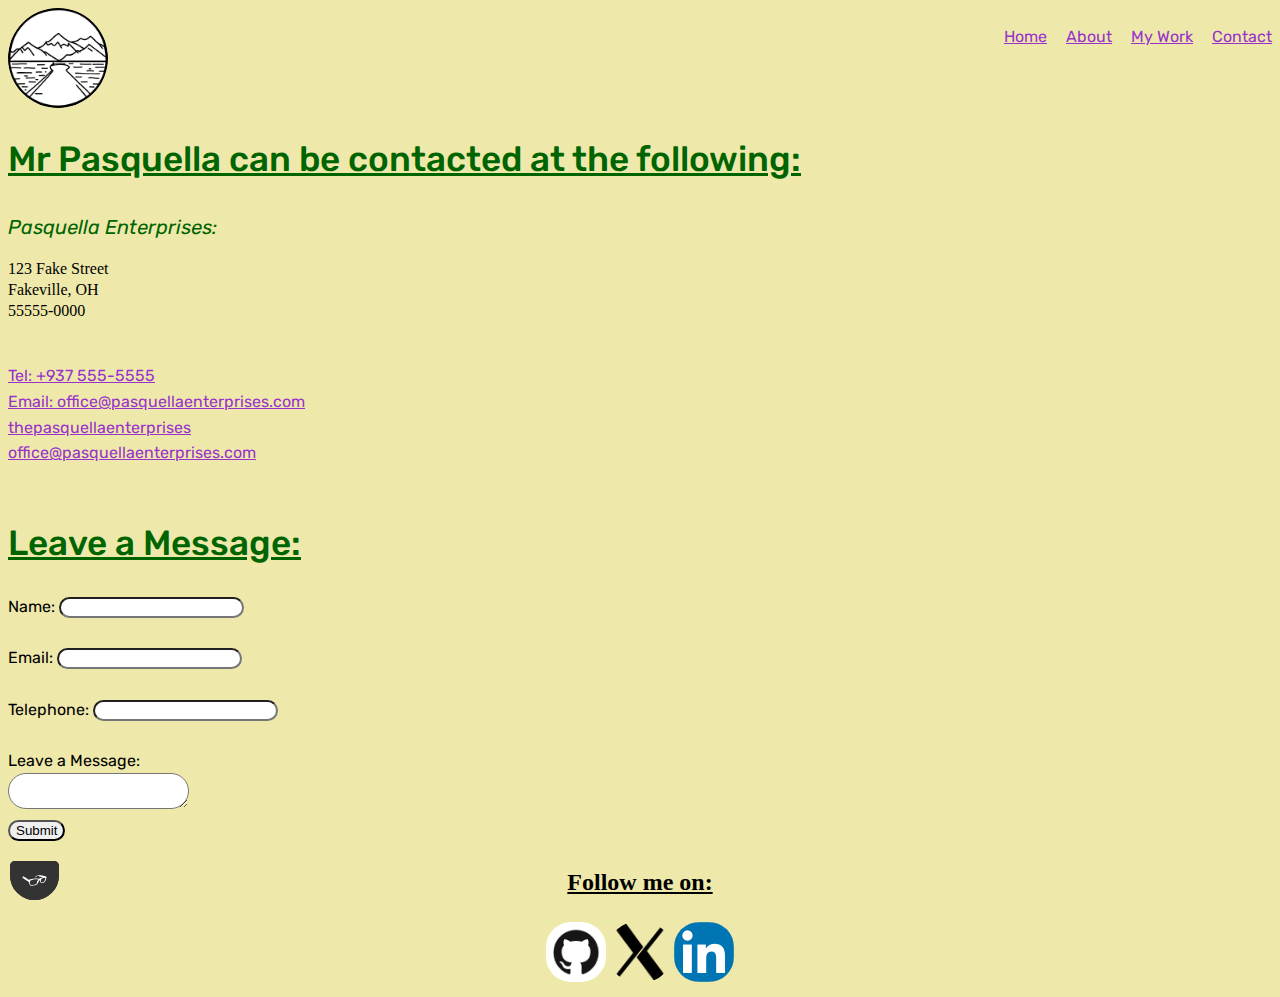
<file: contact.html>
<!DOCTYPE html>

<html lang="en">

<head>
    <meta charset="utf-8">
    <title>How to Contact Mr Pasquella</title>
    <link rel="shortcut icon" href="img/favicon.ico" type="image/x-icon">
    <link rel="preconnect" href="https://fonts.googleapis.com">
    <link rel="preconnect" href="https://fonts.gstatic.com" crossorigin>
    <link href="https://fonts.googleapis.com/css2?family=Rubik:ital,wght@0,300..900;1,300..900&display=swap" rel="stylesheet"> 
    <link rel="stylesheet" type="text/css" href="css/style.production.css">
    <meta name="viewport" content="width=device-width, initial-scale=1">
</head>

<body>
    <header class = "page-header">
        <img src="img/mountain-pass.png" class="header-logo" alt="logo" width="100" height="100">
        <nav role="menubar" class="page-header__item" >
          <ul role="menubar" class="navigation-list">
           
            <li role = "presentation" >
           <a href="index.html" role="menuitem" class="navigation-list__item navigation-list__item--active" >Home</a> </li>
    
           <li role = "presentation" > 
           <a href="about.html" role="menuitem" class="navigation-list__item">About</a> </li>
    
           <li role = "presentation">
           <a href="My_Work.html" role="menuitem" class="navigation-list__item">My Work</a> </li>
           
           <li role ="presentation" >
           <a href="contact.html" role="menuitem" class="navigation-list__item"> Contact</a> </li>
          
          </ul>
        </nav>
      </header>
  <div>
    <h1>Mr Pasquella can be contacted at the following:</h1>
    
    <div>
        <h2>Pasquella Enterprises:</h2>
        <p>123 Fake Street <br>
        Fakeville, OH <br>
        55555-0000</p>
    
        <br>
    <a href="tel:555-555-5555">Tel: +937 555-5555</a>
    
        <br>
    <a  href="office@pasquellaenterprises.com">Email: office@pasquellaenterprises.com</a>
        <br>
    <a href="thepasquellaenterprises">thepasquellaenterprises</a><br>
    <a  href="mailto:office@careerfoundry.com">office@pasquellaenterprises.com</a> <br>
    </div><br>
    <h1>Leave a Message:</h1>
    <form action="submit" method="post">
       
        <label for="name">
            Name:</label>
        <input type="text" id="name" name="name"><br>
        <br>

        <label for="contact-email" >
            Email:
        </label>
        <input type="email" id="contact-email" required=""><br>
        <br>

        <label for="contact-tel" >
            Telephone:
        </label>
        <input type="Tel" id="contact-tel" required=""><br>
       <br>

        <label for="message" >
            Leave a Message:
        </label><br>
        <textarea maxlength="240" id="message" required></textarea>
        <br>
        <input type="submit">
    </form>
    </div>

      

 <footer class="page__footer">
     <p class="text__footer"><b> Follow me on:</b></p>
        <div class="social__media"></div>  
          <a href="https://github.com/" target="_blank"> <img src= "img/GitHUb.png" alt="Github" width="60" height="60"></a>
          <a href="https://twitter.com/home" target="_blank"> <img src="img/X.png" alt="Twitter" width="60" height="60"></a>
          <a href="http://www.linkedin.com/" target="_blank"> <img src="img/LinkedIn.png" alt="LinkedIn" width="60" height="60"> </a>
  </footer>
  <script src="js/tota11y.min.js"></script>
              
</body>          
</html>
</file>
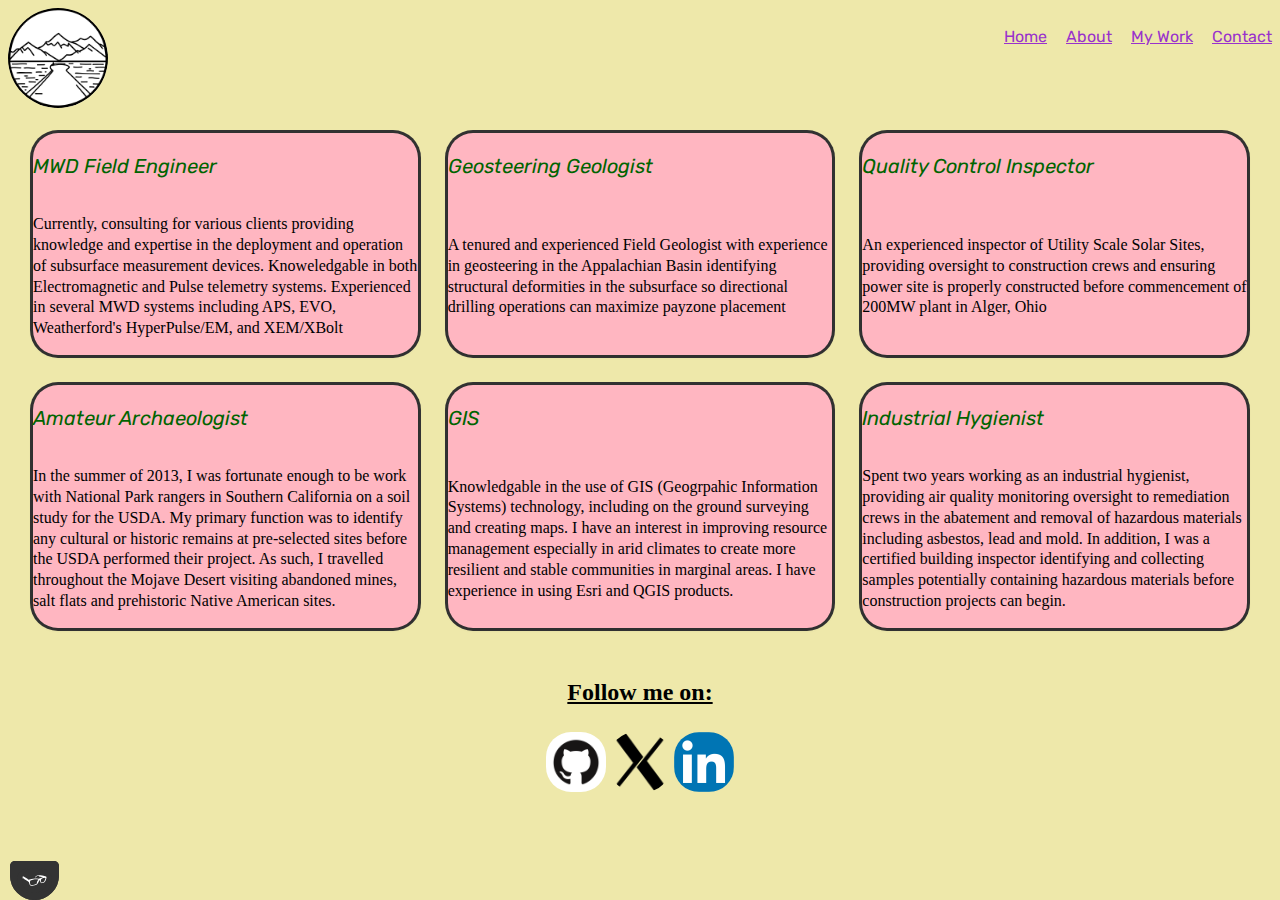
<file: My_Work.html>
<!DOCTYPE html>

<html lang="en">  


<head class="page-header">
    <meta charset="utf-8">
    <title>Work Portfolio</title>
    <link rel="shortcut icon" href="img/favicon.ico" type="image/x-icon">
    <link rel="preconnect" href="https://fonts.googleapis.com">
    <link rel="preconnect" href="https://fonts.gstatic.com" crossorigin>
    <link href="https://fonts.googleapis.com/css2?family=Rubik:ital,wght@0,300..900;1,300..900&display=swap" rel="stylesheet"> 
    <link rel="stylesheet" type="text/css" href="css/style.production.css">
    <meta name="viewport" content="width=device-width, initial-scale=1">
</head>


<body>

    <header class = "page-header">
        <img src="img/mountain-pass.png" class="header-logo" alt="logo" width="100" height="100">
        <nav role="menubar" class="page-header__item" >
          <ul role="menubar" class="navigation-list">
           
            <li role = "presentation" >
           <a href="index.html" role="menuitem" class="navigation-list__item navigation-list__item--active" >Home</a> </li>
    
           <li role = "presentation" > 
           <a href="about.html" role="menuitem" class="navigation-list__item">About</a> </li>
    
           <li role = "presentation">
           <a href="My_Work.html" role="menuitem" class="navigation-list__item">My Work</a> </li>
           
           <li role ="presentation" >
           <a href="contact.html" role="menuitem" class="navigation-list__item"> Contact</a> </li>
          
          </ul>
        </nav>
      </header>

    
  <section>
        <div class="grid">
            <div class="grid__item">
                <h2>MWD Field Engineer</h2>
                <p class="grid__text">
                  Currently, consulting for various clients providing knowledge and expertise in the deployment and operation of subsurface measurement devices.  Knoweledgable in both Electromagnetic and Pulse telemetry systems.  Experienced in several MWD systems including APS, EVO, Weatherford's HyperPulse/EM, and XEM/XBolt</p>
              </div>
              <div class="grid__item">
                <h2 class="grid__header">Geosteering Geologist</h2>
                <p class="=grid__text">A tenured and experienced Field Geologist with experience in geosteering in the Appalachian Basin identifying structural deformities in the subsurface so directional drilling operations can maximize payzone placement </p>

              </div>
              <div class="grid__item">
                <h2>Quality Control Inspector</h2>
                <p class="=grid__text">An experienced inspector of Utility Scale Solar Sites, providing oversight to construction crews and ensuring power site is properly constructed before commencement of 200MW plant in Alger, Ohio</p>
              </div>
              <div class="grid__item">
                <h2>Amateur Archaeologist</h2>
                <p class="=grid__text">In the summer of 2013, I was fortunate enough to be work with National Park rangers in Southern California on a soil study for the USDA.  My primary function was to identify any cultural or historic remains at pre-selected sites before the USDA performed their project.  As such, I travelled throughout the Mojave Desert visiting abandoned mines, salt flats and prehistoric Native American sites.</p>
              </div>
              <div class="grid__item">
                <h2>GIS</h2>
                <p class="=grid__text"> Knowledgable in the use of GIS (Geogrpahic Information Systems) technology, including on the ground surveying and creating maps.  I have an interest in improving resource management especially in arid climates to create more resilient and stable communities in marginal areas.  I have experience in using Esri and QGIS products.  
                </p>
              </div>
              <div class="grid__item">
                <h2>Industrial Hygienist</h2>
                <p class="=grid__text">Spent two years working as an industrial hygienist, providing air quality monitoring oversight to remediation crews in the abatement and removal of hazardous materials including asbestos, lead and mold.  In addition, I was a certified building inspector identifying and collecting samples potentially containing hazardous materials before construction projects can begin.</p>
              </div>  
        </div>     
    </section>
  
  <footer class="page__footer">
  <p class="text__footer"><b> Follow me on:</b></p>
    <div class="social__media"></div>  
    <a href="https://github.com/" target="_blank"> <img src= "img/GitHUb.png" alt="Github" width="60" height="60"></a>
    <a href="https://twitter.com/home" target="_blank"> <img src="img/X.png" alt="Twitter" width="60" height="60"></a>
    <a href="http://www.linkedin.com/" target="_blank"> <img src="img/LinkedIn.png" alt="LinkedIn" width="60" height="60"> </a>
    </footer>
    <script src="js/tota11y.min.js"></script>
    
</body>
</html>
</file>
<file: css/style.production.css>
* {
  box-sizing: border-box;
  border-radius: 25px;
}

body {
  background-color: palegoldenrod;
  font-family: 'Rubik'; 
  font-weight: 400;
  font-size: 16px;
  line-height: 1.6;
}

h1 {
  color:darkgreen;
  font-size: 35px;
  font-weight: 500;
  font-style: bold;
  text-decoration: underline
}

h2 {
  color: #006400;
  font-size: 20px;
  font-weight: 400;
  font-style: italic;
  text-decoration: none;
  
}


p{
  color: black;
  font-size: 16px;
  line-height: 1.3;
  font-family:Georgia, 'Times New Roman', Times, serif
}

a {
  color: darkorchid;
}

a:visited {
 
  color: darkmagenta;
}

a:hover {
 outline: 4px solid orangered;
  text-decoration: none;
}

a:focus {
 outline: 4px solid orangered;
  text-decoration: none;
}

a:active {
  
  color: seagreen;
}

.button {
  border: none;
  display: inline-block;
  font-family: inherit;
  background-color: #357b70;
  color: white;
  text-decoration: none;
  padding: 10px;
  border-radius: 3px;
  border-bottom: 2px solid rgba(0, 0, 0, 0.3);
  transition: opacity 0.9s;
}

button {
  border: none;
  display: inline-block;
  font-family: inherit;
  background-color: #357b70;
  color: white;
  text-decoration: none;
  padding: 10px;
  border-radius: 3px;
  border-bottom: 2px solid rgba(0, 0, 0, 0.3);
  transition: opacity 0.9s;
}


button:hover {
  background-color:darkmagenta;
  cursor: pointer;
  opacity: 1.0;
}

button:active {
  background-color:midnightblue;
  border:2px solid darkmagenta;
}

button:focus {
  background-color:midnightblue;
  border:2px solid darkmagenta;
}

.button__secondary {
  background-color:orangered;
  color:white;
}

button { 
  border: none;
  display: inline-block;
  font-family: inherit;
  background-color: #357b70;
  color:white;
  text-decoration: none;
  padding: 10px;
  border-radius: 3px;
  border-bottom: 2px solid rgba(0, 0, 0, 0.3);
  transition-duration: 0.2s;
  transition-property: opacity;
}

.button { 
  border: none;
  display: inline-block;
  font-family: inherit;
  background-color: #357b70;
  color:white;
  text-decoration: none;
  padding: 10px;
  border-radius: 3px;
  border-bottom: 2px solid rgba(0, 0, 0, 0.3);
  transition-duration: 0.2s;
  transition-property: opacity;
}
button:hover, button:focus,
.button:hover, .button:focus {
  cursor: pointer;
  opacity: 0.8;
}

.button, button {
  display: inline-block;
  font-family: inherit;
  transition: 0.8s ease background-color color;
  transition-property: opacity;
}

.profile-portrait {
  float: left;
  width: 200px;
  height: auto;
  margin-right: 40px;
  border-radius: 50%;
}

.profile{
  display: flexbox;
  max-width: 700px;
  margin: 0 auto;
  padding: 24px;
}

.page-header {
display: flex;
width: 100%;

}

.page-header__item {
flex: 0 1 200px;
}

.page-header .page-header__item:last-child {
flex-grow: 1;
text-align: right;
}

.navigation-list {
list-style-type: none;
}

.navigation-list li {
display: inline-block;
margin-left: 15px;
}
.header-logo {
float: left;
border-radius: 75%;
}

.grid__item {
display: inline-block;
width: 33%;
}

@supports (display: grid) {
.grid {
  display: grid;
  grid-template-columns: 1fr 1fr 1fr;
  grid-gap: 30px;
  padding: 25px;


}

.grid__item {
  display: grid;
  background-color: #ffb6c1;
  width: auto;
  min-height: auto;
  margin: 0;
  justify-content: center;
  box-shadow: rgba(0, 0, 0, 0.16) 0px 1px 4px, rgb(51, 51, 51) 0px 0px 0px 3px;
  border-radius: 25px;
 
}    

.grid__item:last-child {
grid-column-start: 3;
grid-column-end: 3;
grid-row-start: 2;
grid-row-end: 3;
}

.grid__text{
display:flexbox;
justify-content: center;
}
.grid__item:hover{
transform: scale(1.05);
cursor: pointer;
}
}

footer {
position: relative;
width: 100%;
left: 0;
bottom: 0;
text-align: center;

}

.page__footer {
display: flexbox;
justify-content: center;

}

.text__footer {
font-size: 24px; 
text-decoration: underline;

}
@media all and (max-width: 750px) {
.grid {
  grid-template-columns: 1fr 1fr;
}
}
@media all and (min-width: 400px) and (max-width: 750px){
.grid {
  grid-template-columns: 1fr 1fr;
}
}
@media all and (max-width: 750px) {
.grid {
  grid-gap: 10px;
}
.grid__item:last-child {
  grid-column: auto / auto;
  grid-row: auto / auto;
}
}
@keyframes color-change {
0% {
  fill: #edc655;
}
50% {
  fill: #fcffad;
}
100% {
  fill: #f76414;
}
}
/* Animation applied to the cloud */

@keyframes cloud-move-1 {
  from {
    transform: translate(600px, 260px);
  }
  to {
    transform: translate(900px, 260px);
  }
}

.sun {
  animation: 2s color-change infinite alternate linear;
}

.cloud-back {
  animation: 45s cloud-move-1 infinite alternate linear;
}
</file>
